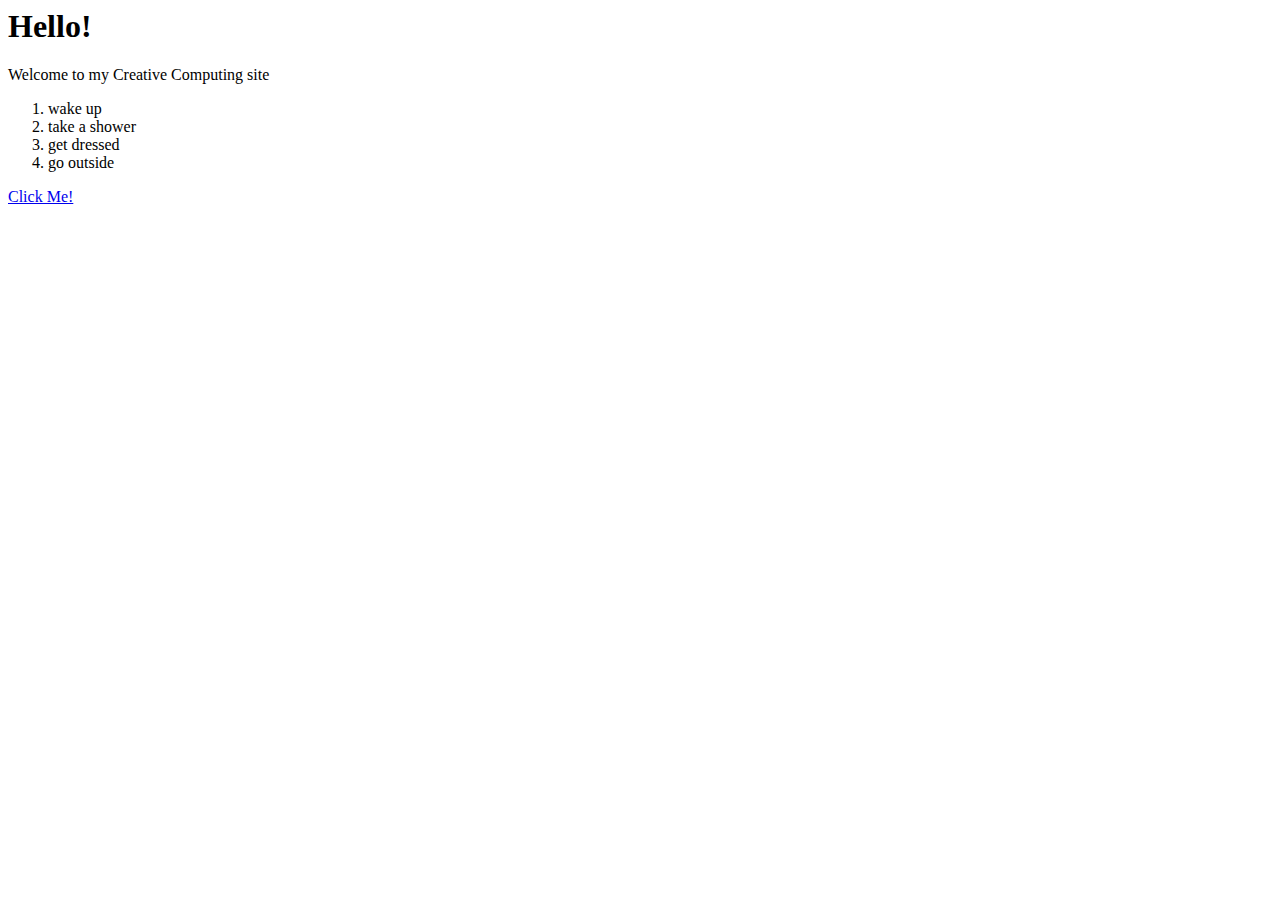
<file: creative_computing/Index.html>
<html>
	<head>
	<title>My Cool Site</title>
	</head>

	<body>
		<h1>Hello!</h1>
		<p>Welcome to my Creative Computing site</p>

		<ol>
			<li>wake up</li>
			<li>take a shower</li>
			<li>get dressed</li>
			<li>go outside</li>
		</ol>

		<a href="page1.html">Click Me!</a>
	</body>
</html>
</file>
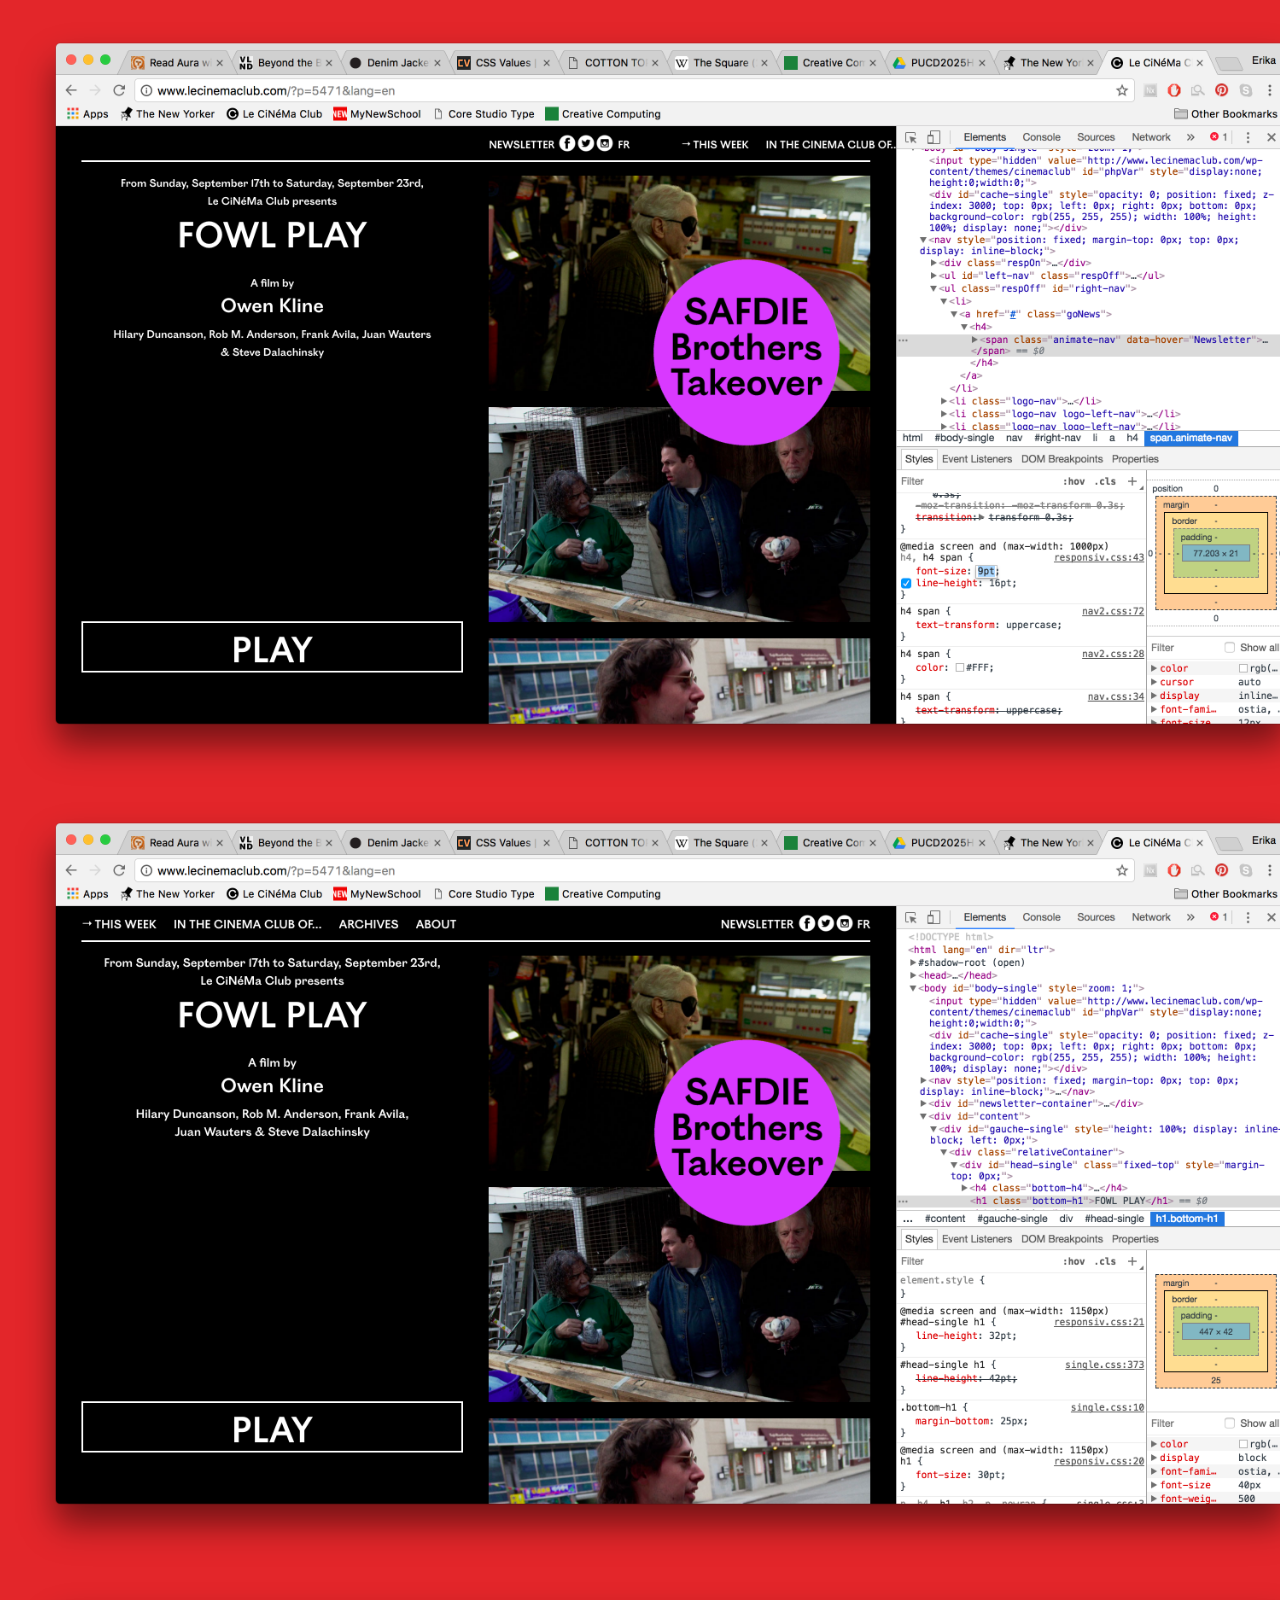
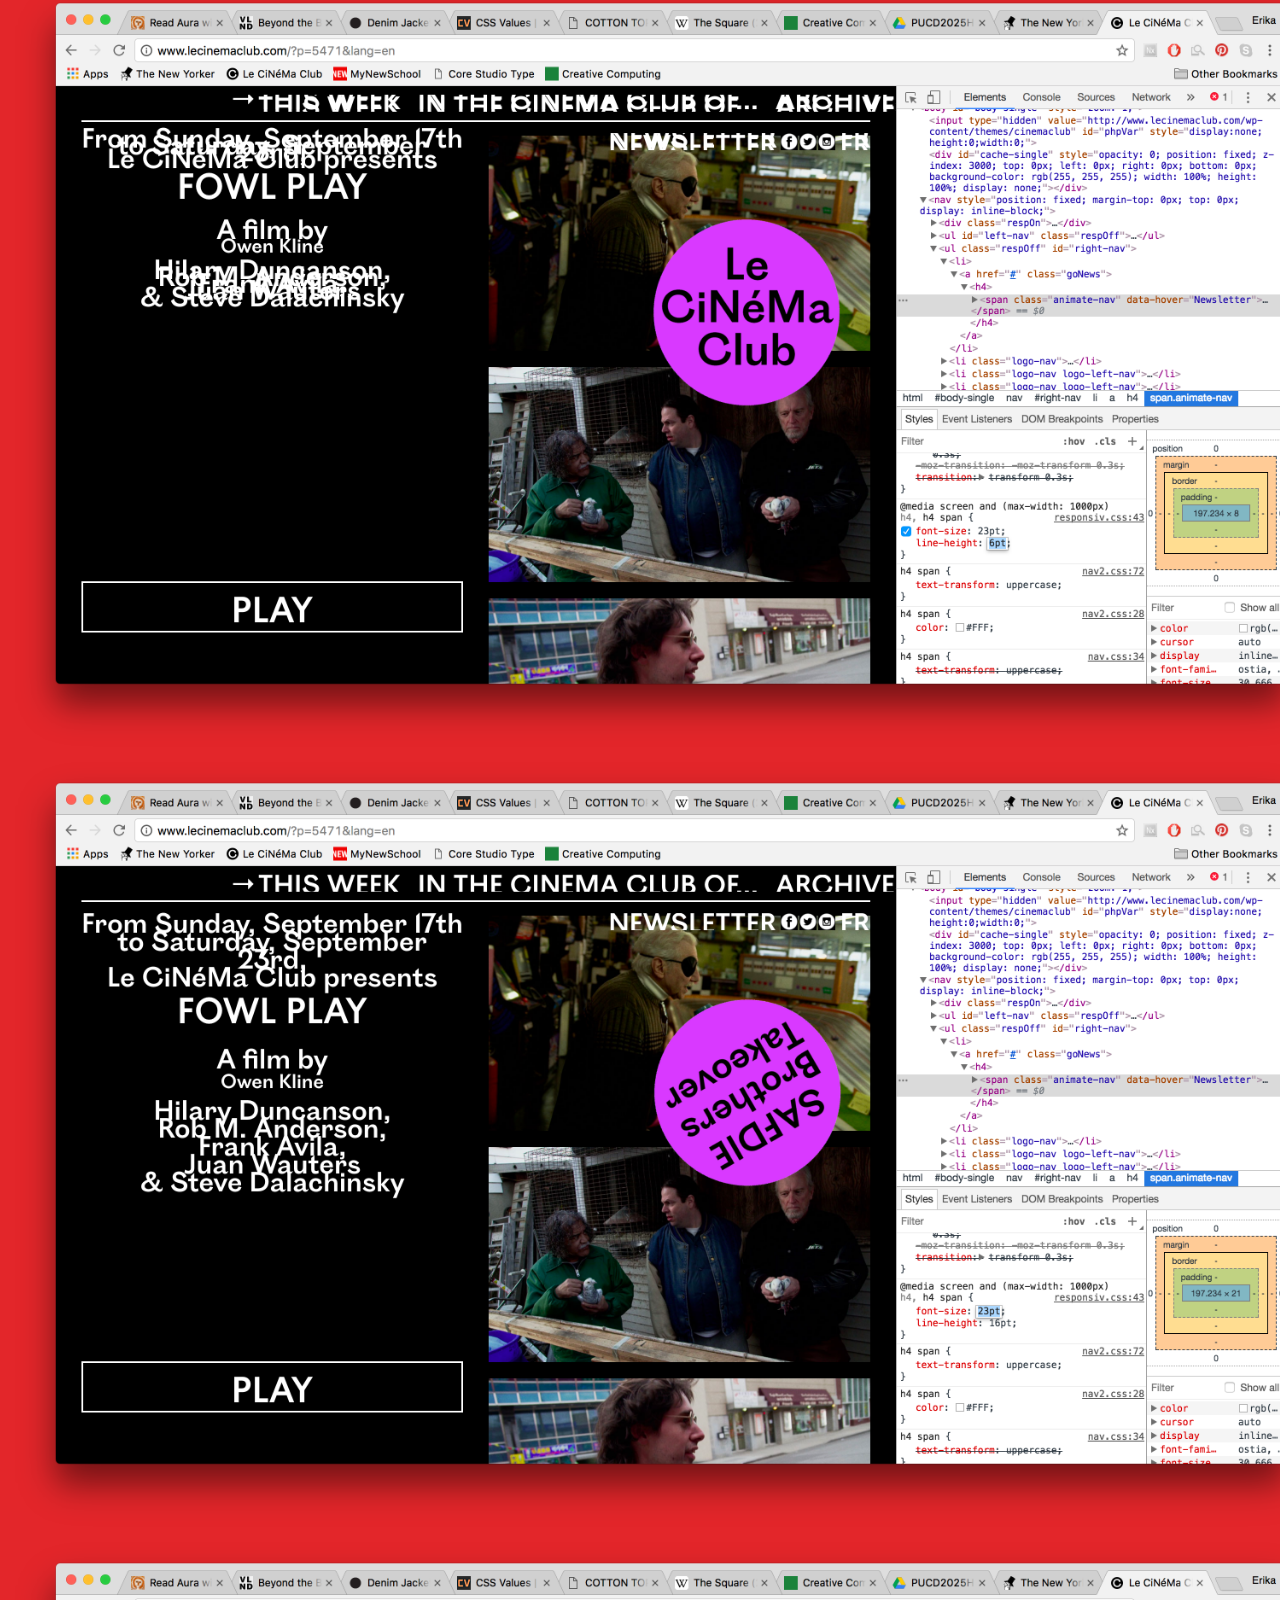
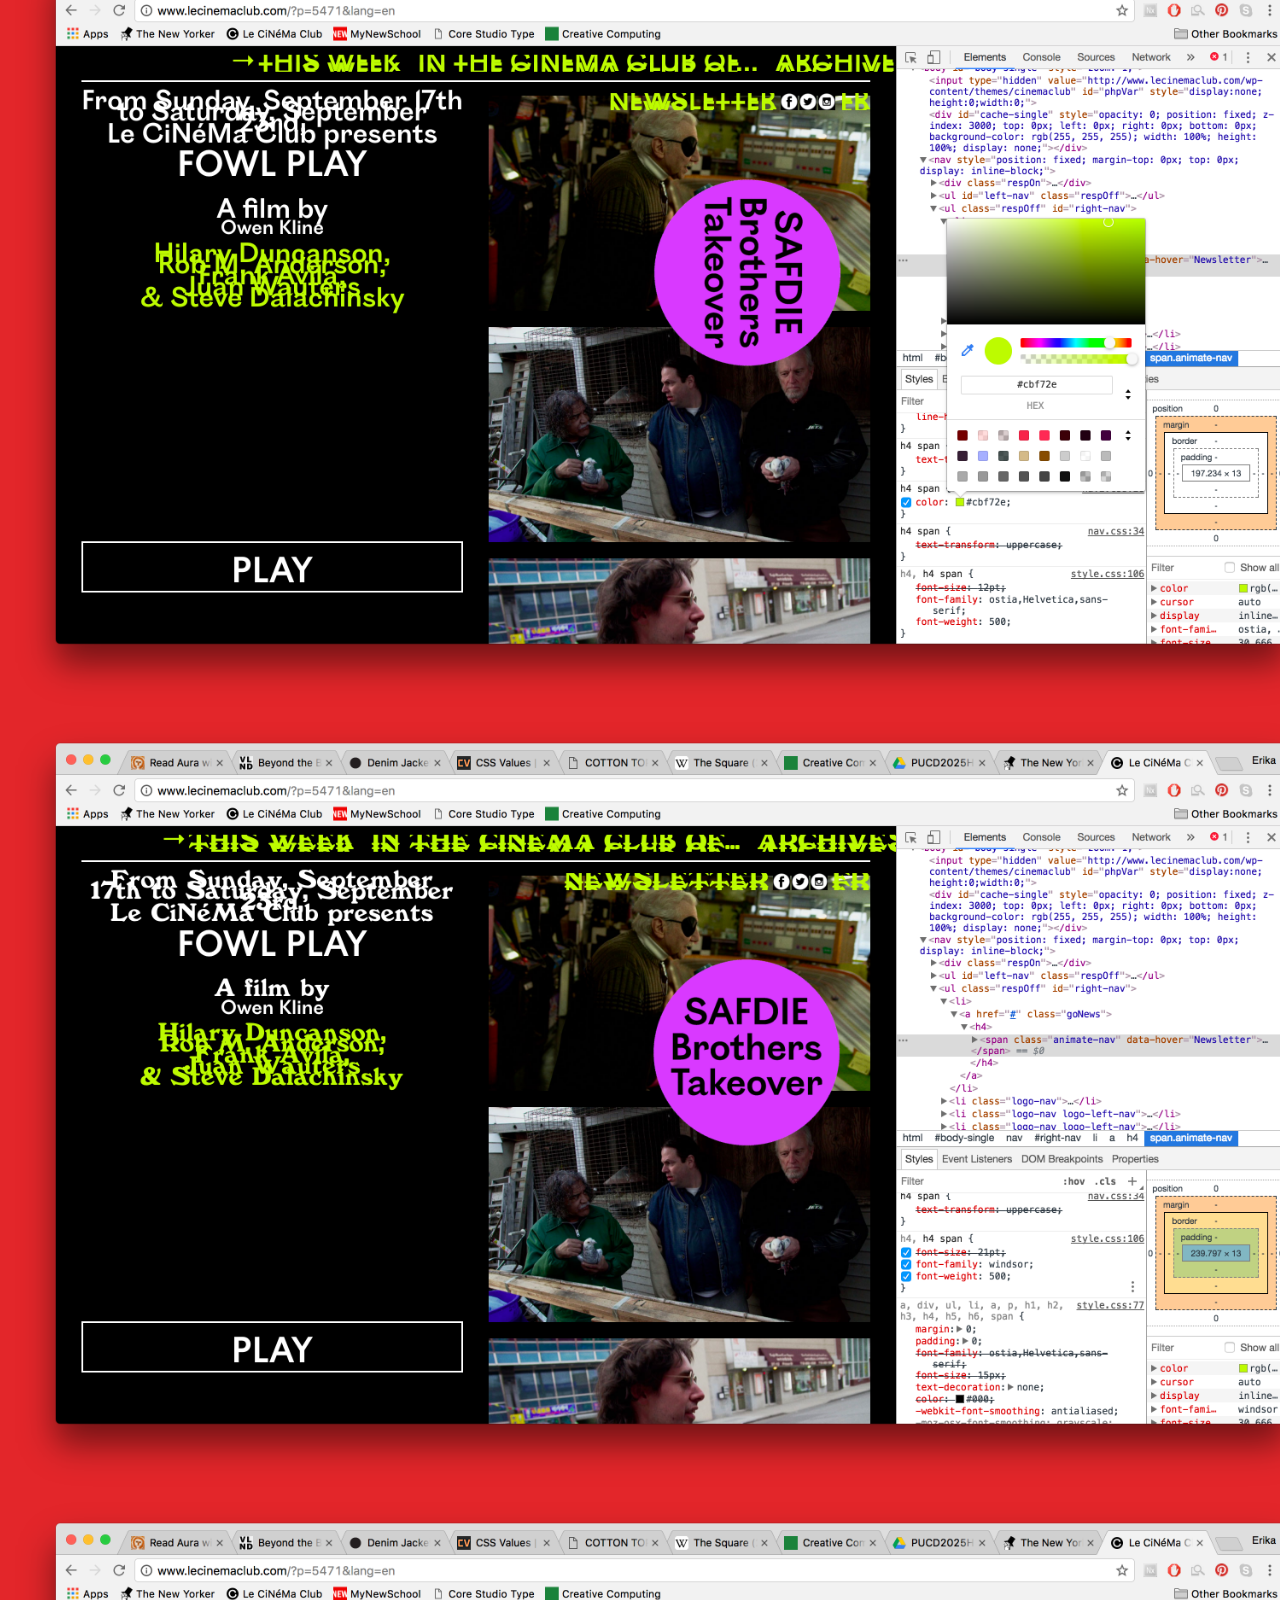
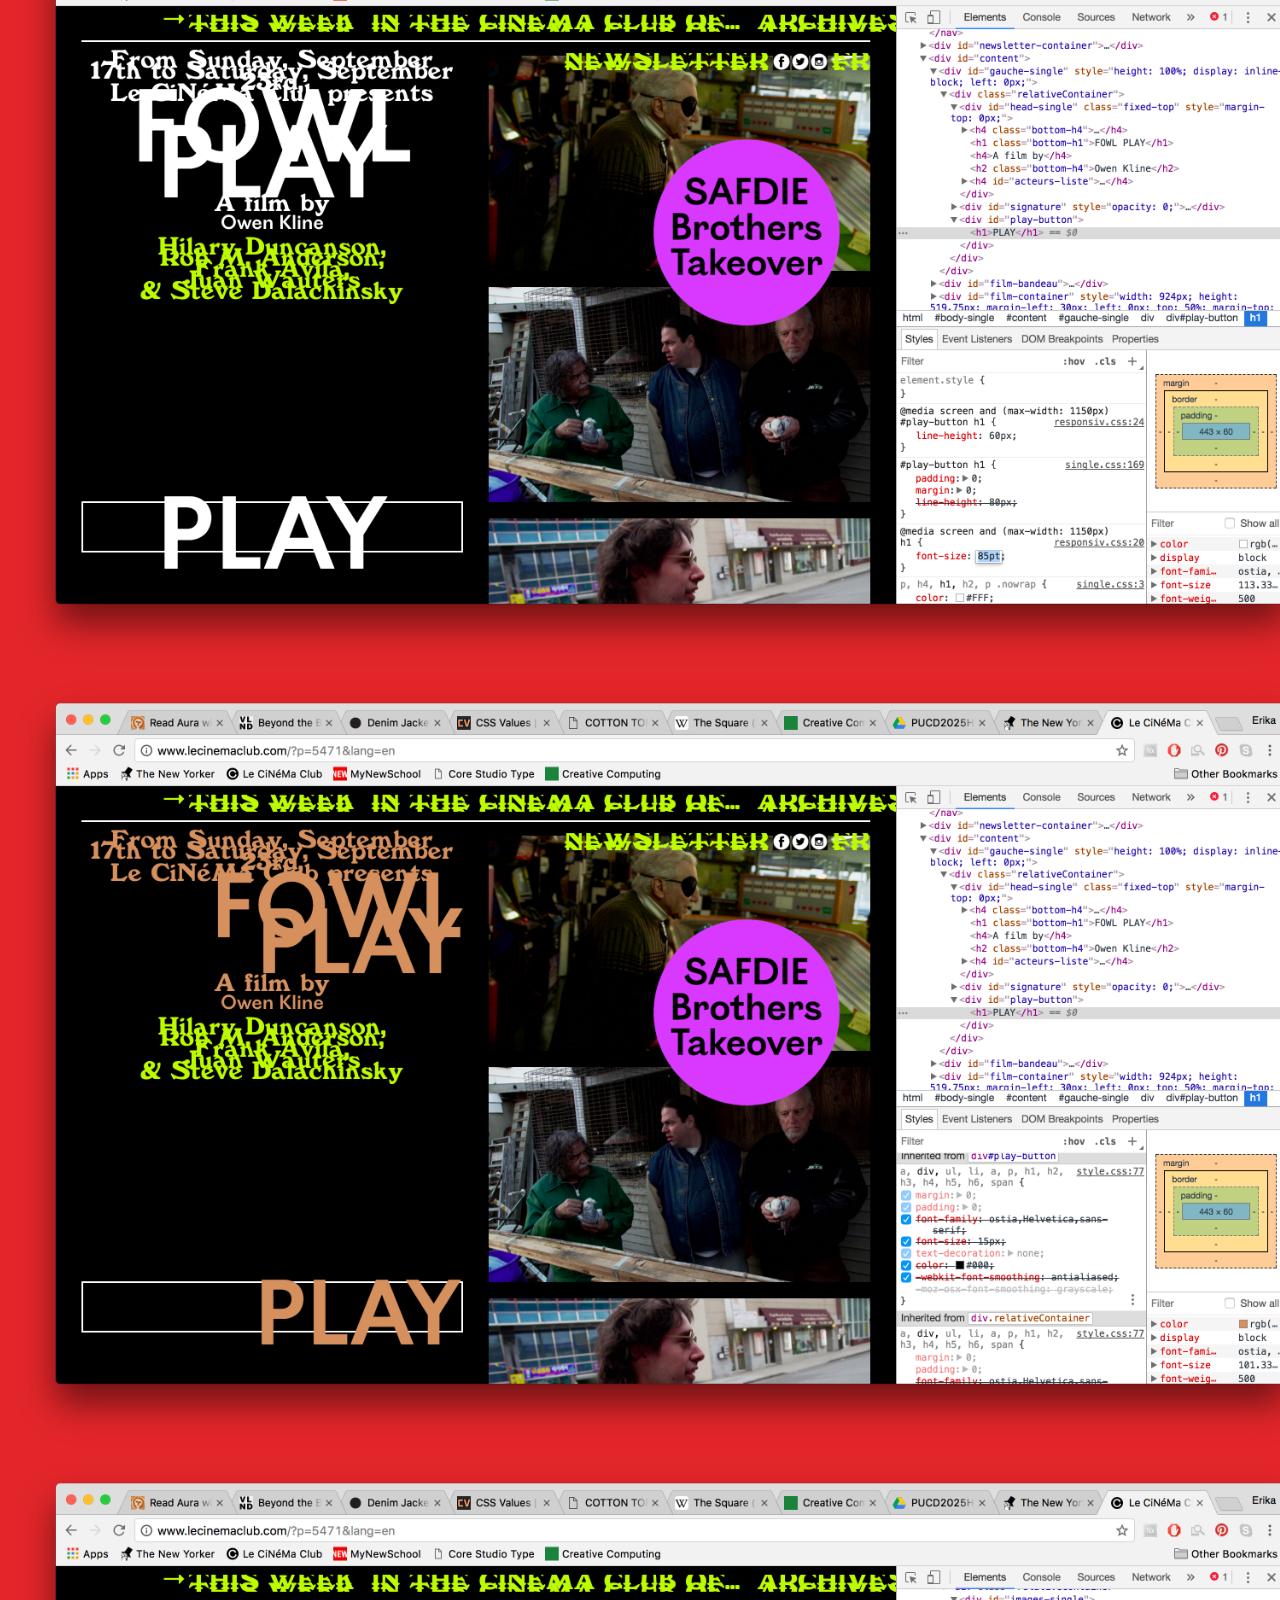
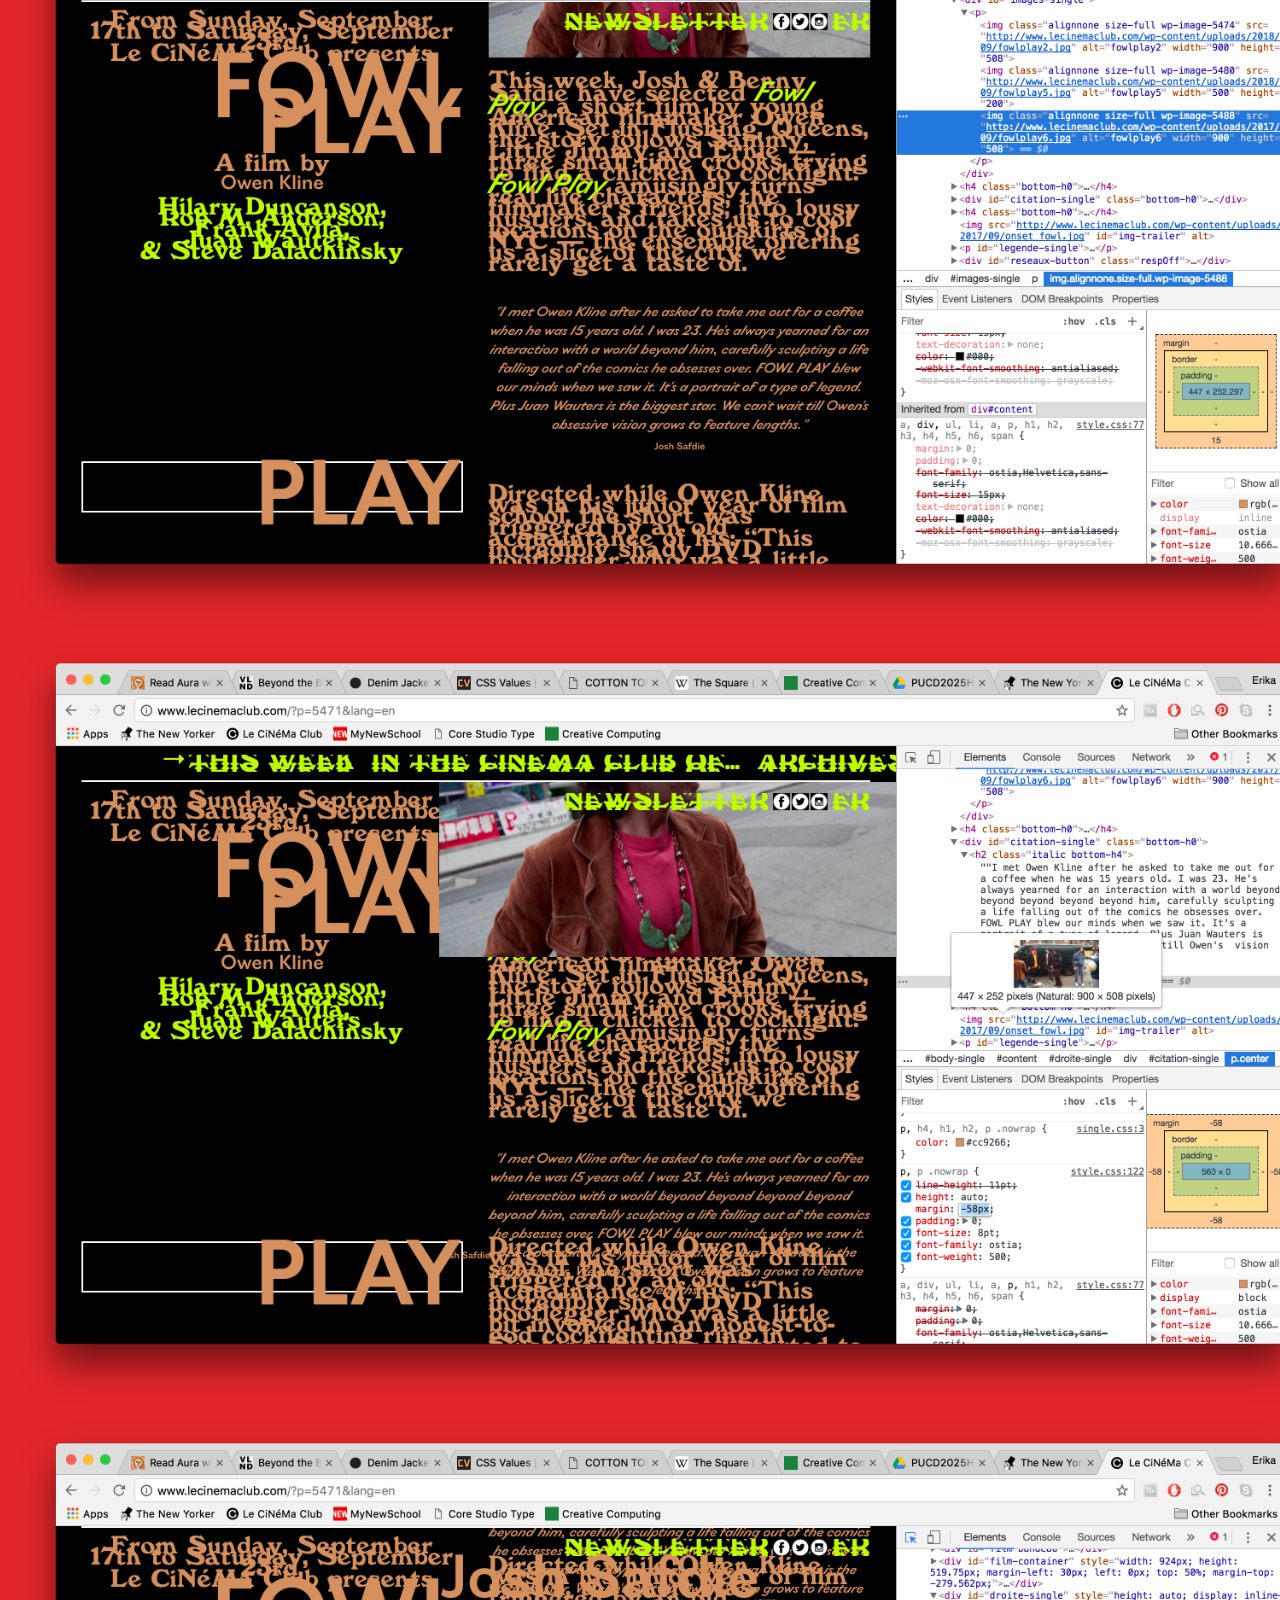
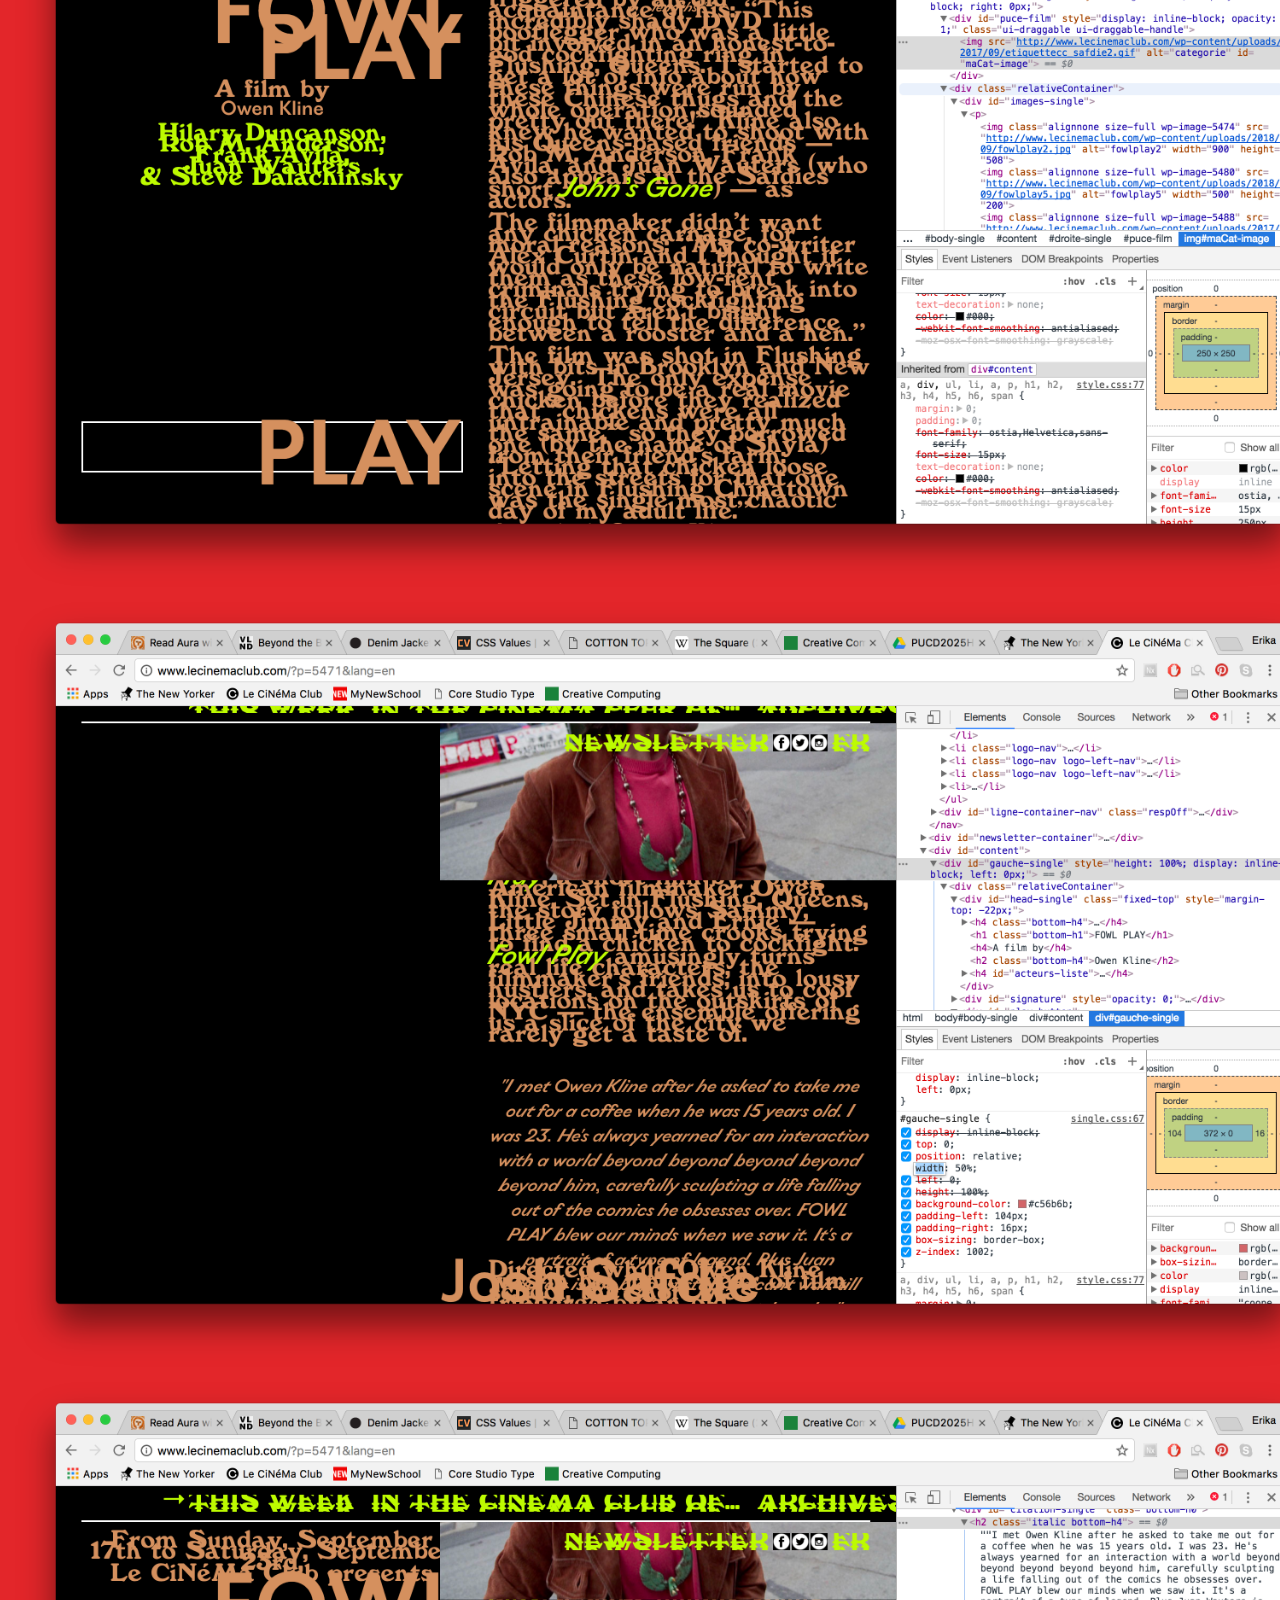
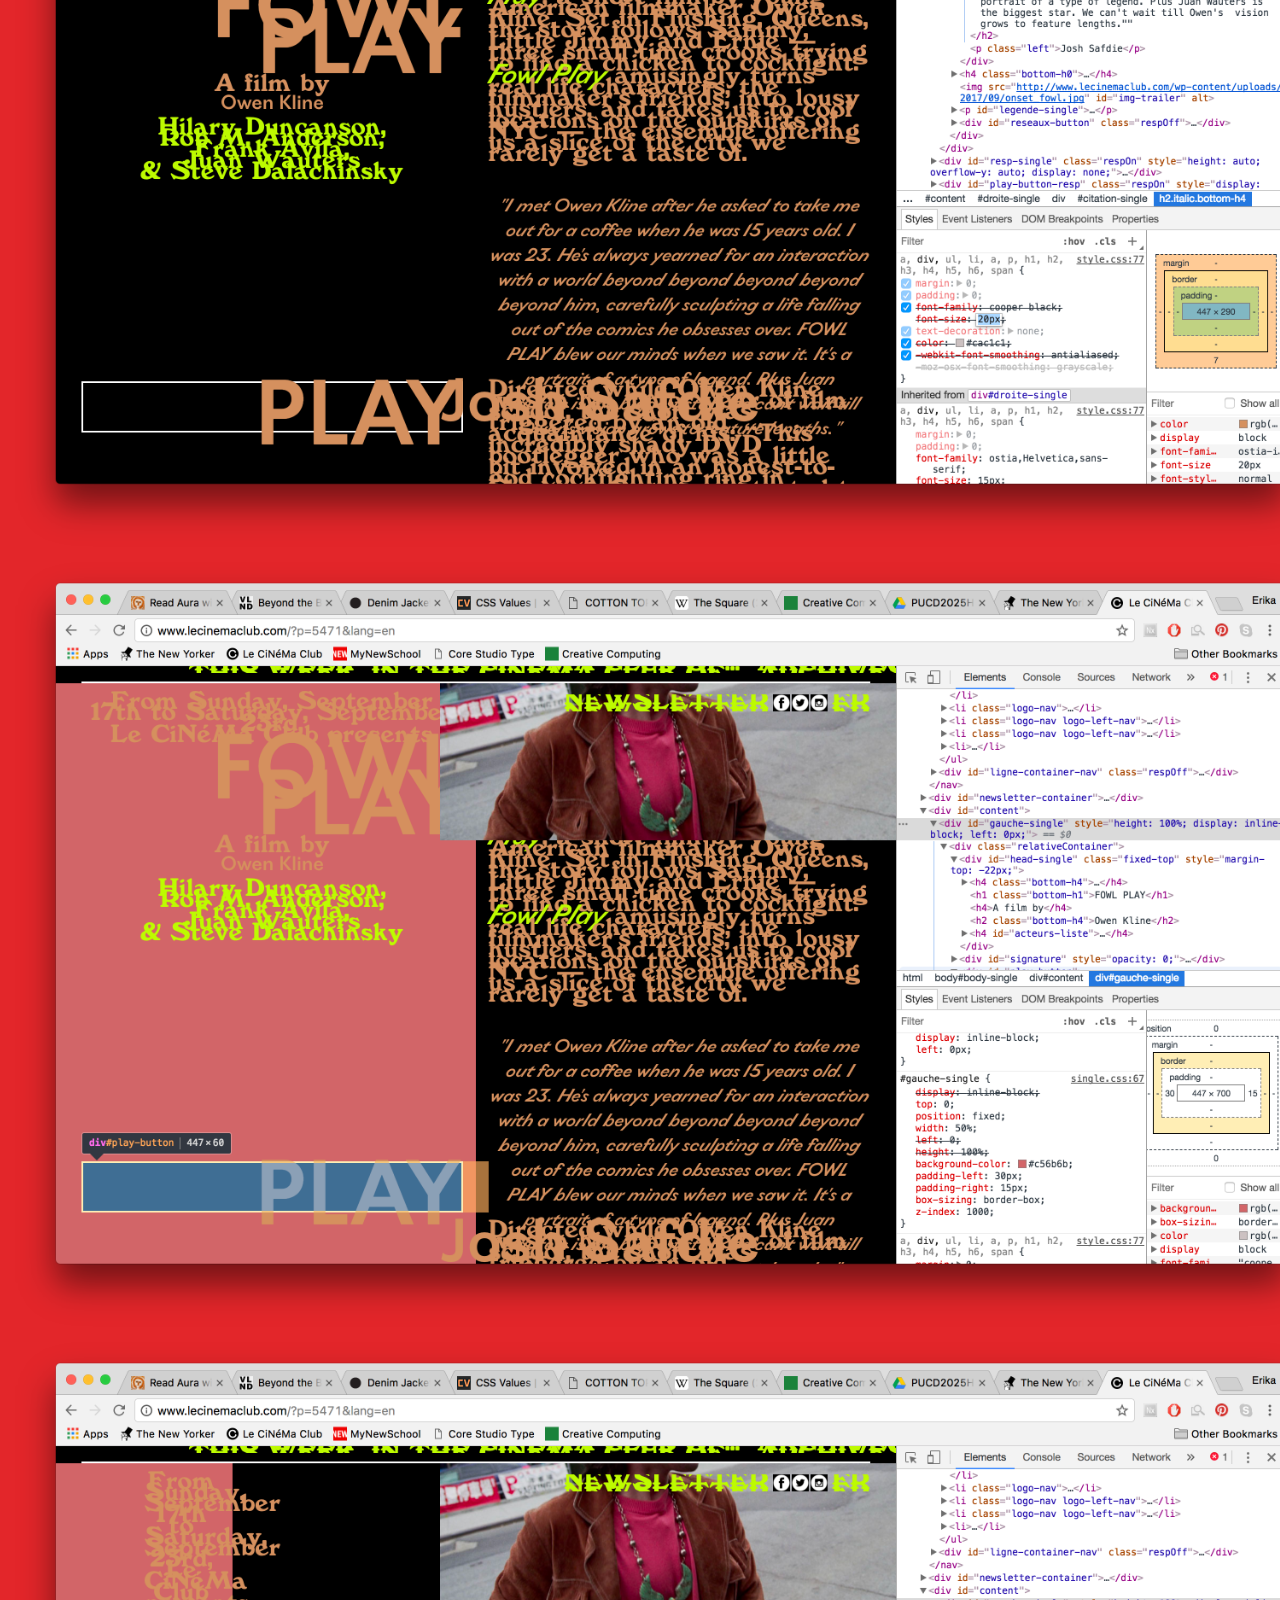
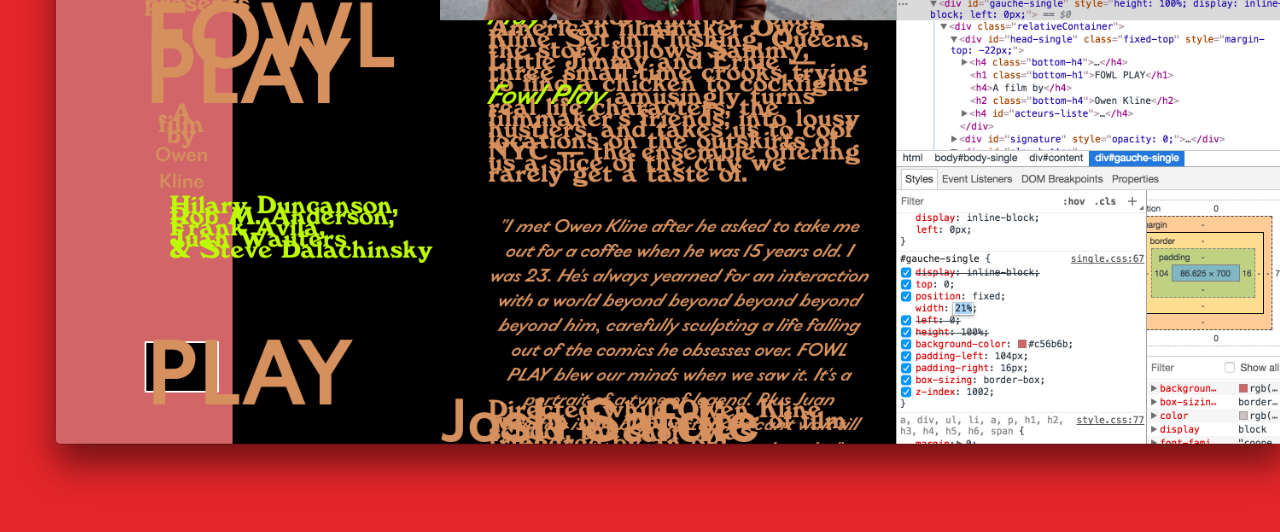
<file: creative_computing/appropriate/index.html>
<!DOCTYPE html>
<html>

	<head>
		<title> Appropriate A Webpage </title>
	</head>

	<body>

		<link rel="stylesheet" type="text/css" href="appropriate.css">

		<p>
			<div id="photos">
				<img src=1.png height="776"> 
				<img src=2.png height="776">
				<img src=3.png height="776">
				<img src=4.png height="776">
				<img src=5.png height="776">
				<img src=6.png height="776">
				<img src=7.png height="776">
				<img src=8.png height="776">
				<img src=9.png height="776">
				<img src=10.png height="776">
				<img src=11.png height="776">
				<img src=12.png height="776">
				<img src=13.png height="776">
				<img src=14.png height="776">
				<img src=15.png height="776">
			</div>

		</p>

	</body>
</html>
</file>
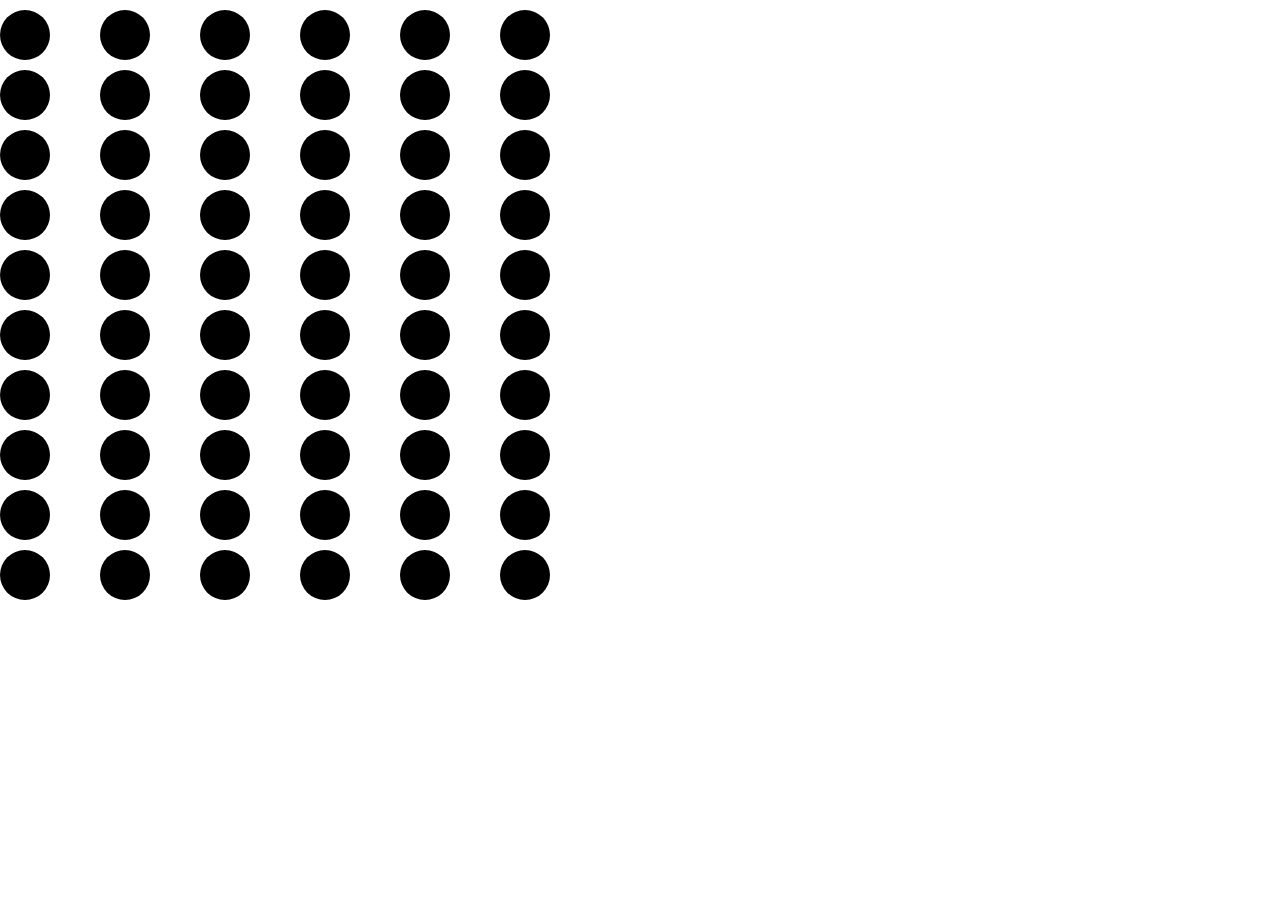
<file: creative_computing/clock/index.html>
<!DOCTYPE html>
<html>

<head>

	<title></title>

	<link rel="stylesheet" href="clock.css" />

</head>

<body>

	<div id="circles">
		<div class="circle circle1"></div>
		<div class="circle circle2"></div>
		<div class="circle circle3"></div>
		<div class="circle circle4"></div>
		<div class="circle circle5"></div>
		<div class="circle circle6"></div>
		<div class="circle circle7"></div>
		<div class="circle circle8"></div>
		<div class="circle circle9"></div>
		<div class="circle circle10"></div>
		<div class="circle circle11"></div>
		<div class="circle circle12"></div>
		<div class="circle circle13"></div>
		<div class="circle circle14"></div>
		<div class="circle circle15"></div>
		<div class="circle circle16"></div>
		<div class="circle circle17"></div>
		<div class="circle circle18"></div>
		<div class="circle circle19"></div>
		<div class="circle circle20"></div>
		<div class="circle circle21"></div>
		<div class="circle circle22"></div>
		<div class="circle circle23"></div>
		<div class="circle circle24"></div>
		<div class="circle circle25"></div>
		<div class="circle circle26"></div>
		<div class="circle circle27"></div>
		<div class="circle circle28"></div>
		<div class="circle circle29"></div>
		<div class="circle circle30"></div>
		<div class="circle circle31"></div>
		<div class="circle circle32"></div>
		<div class="circle circle33"></div>
		<div class="circle circle34"></div>
		<div class="circle circle35"></div>
		<div class="circle circle36"></div>
		<div class="circle circle37"></div>
		<div class="circle circle38"></div>
		<div class="circle circle39"></div>
		<div class="circle circle40"></div>
		<div class="circle circle41"></div>
		<div class="circle circle42"></div>
		<div class="circle circle43"></div>
		<div class="circle circle44"></div>
		<div class="circle circle45"></div>
		<div class="circle circle46"></div>
		<div class="circle circle47"></div>
		<div class="circle circle48"></div>
		<div class="circle circle49"></div>
		<div class="circle circle50"></div>
		<div class="circle circle51"></div>
		<div class="circle circle52"></div>
		<div class="circle circle53"></div>
		<div class="circle circle54"></div>
		<div class="circle circle55"></div>
		<div class="circle circle56"></div>
		<div class="circle circle57"></div>
		<div class="circle circle58"></div>
		<div class="circle circle59"></div>
		<div class="circle circle60"></div>

<h1 id="clock"></h1>

<script src="clock.js"></script>
</body>

</html>
</file>
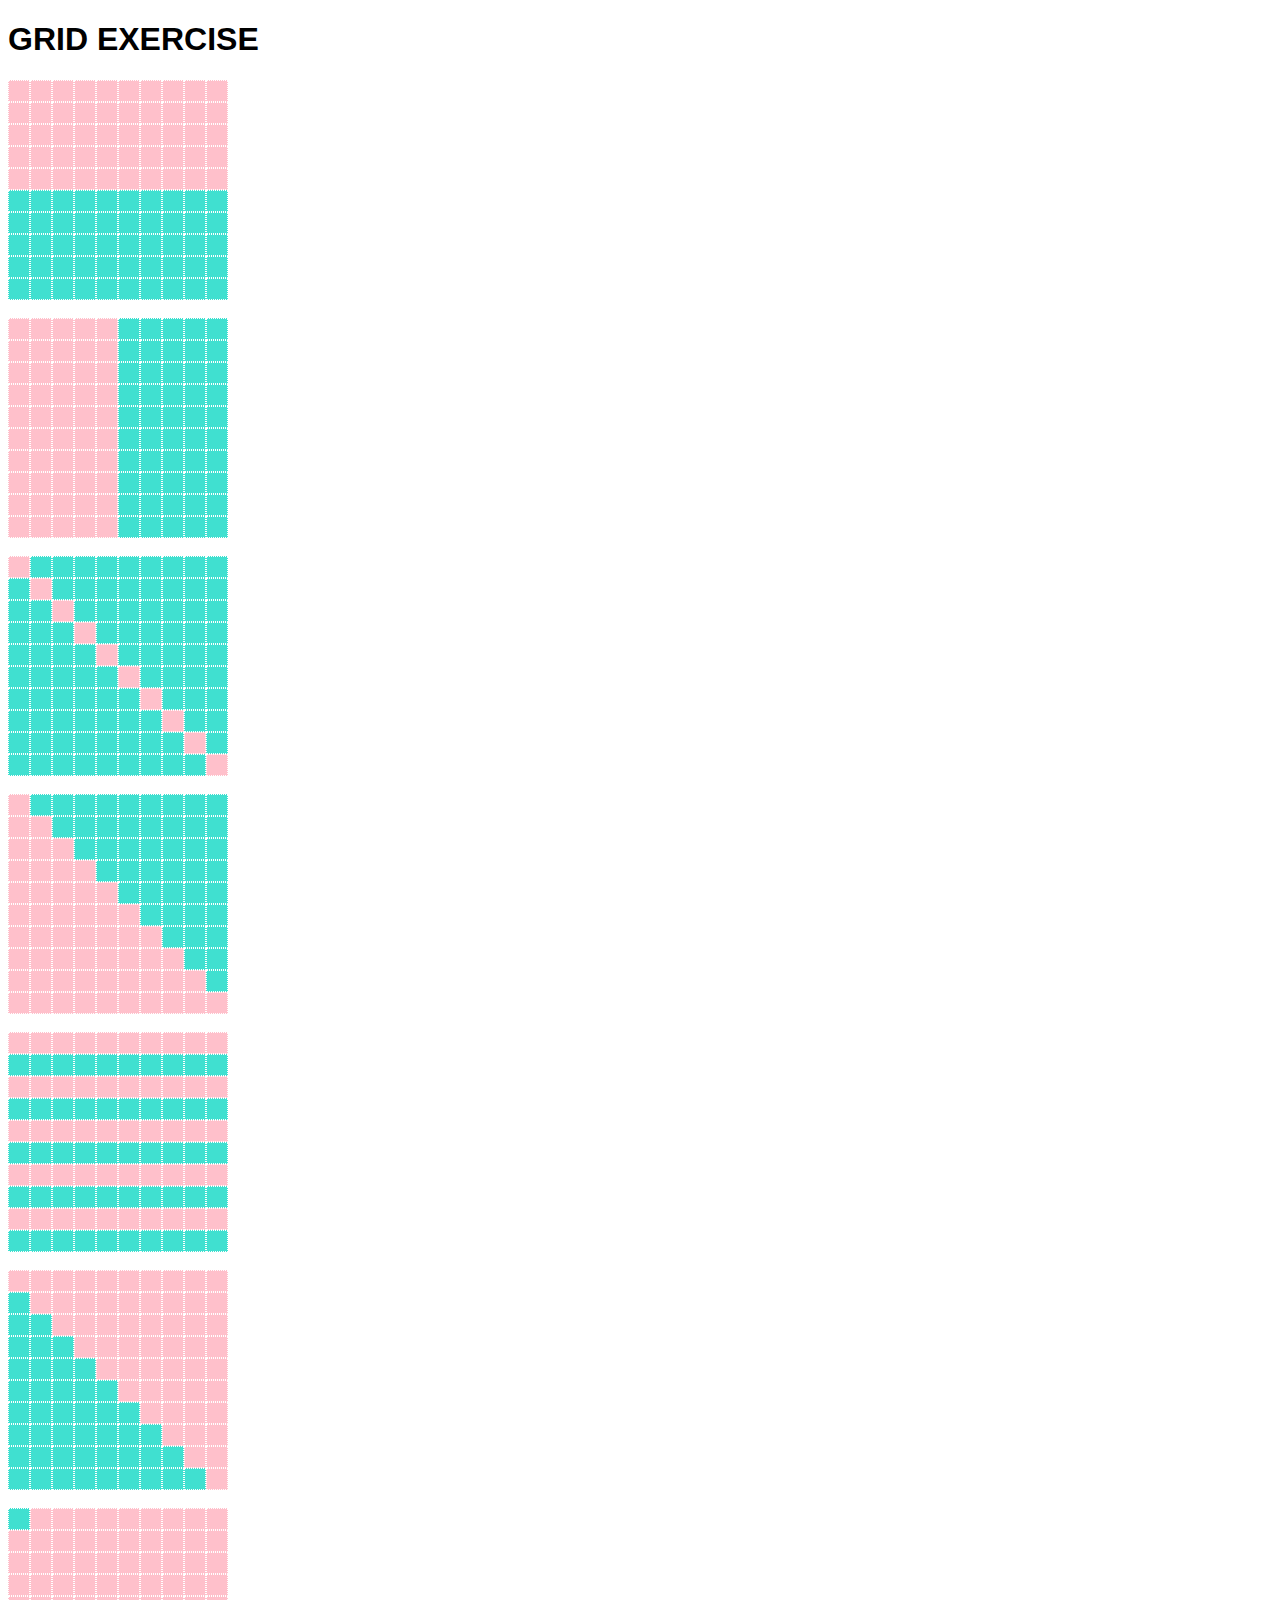
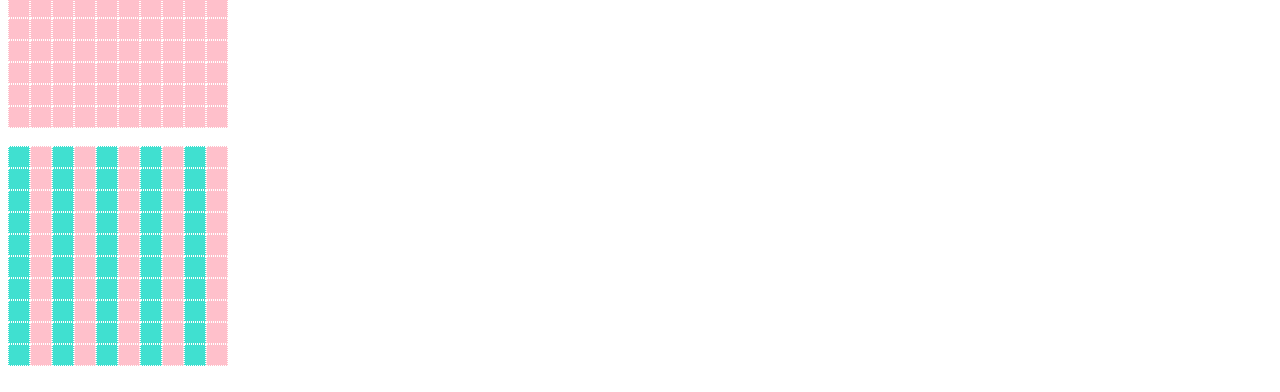
<file: creative_computing/grid/index.html>
<!DOCTYPE html>

<html>

	<head>

		<title>grid exercise</title>

		<h1> GRID EXERCISE </h1>

	</head>

	<body>
		<link rel="stylesheet" type="text/css" href="grid.css">



		<script src="grid.js"></script>
	</body>
</html>
</file>
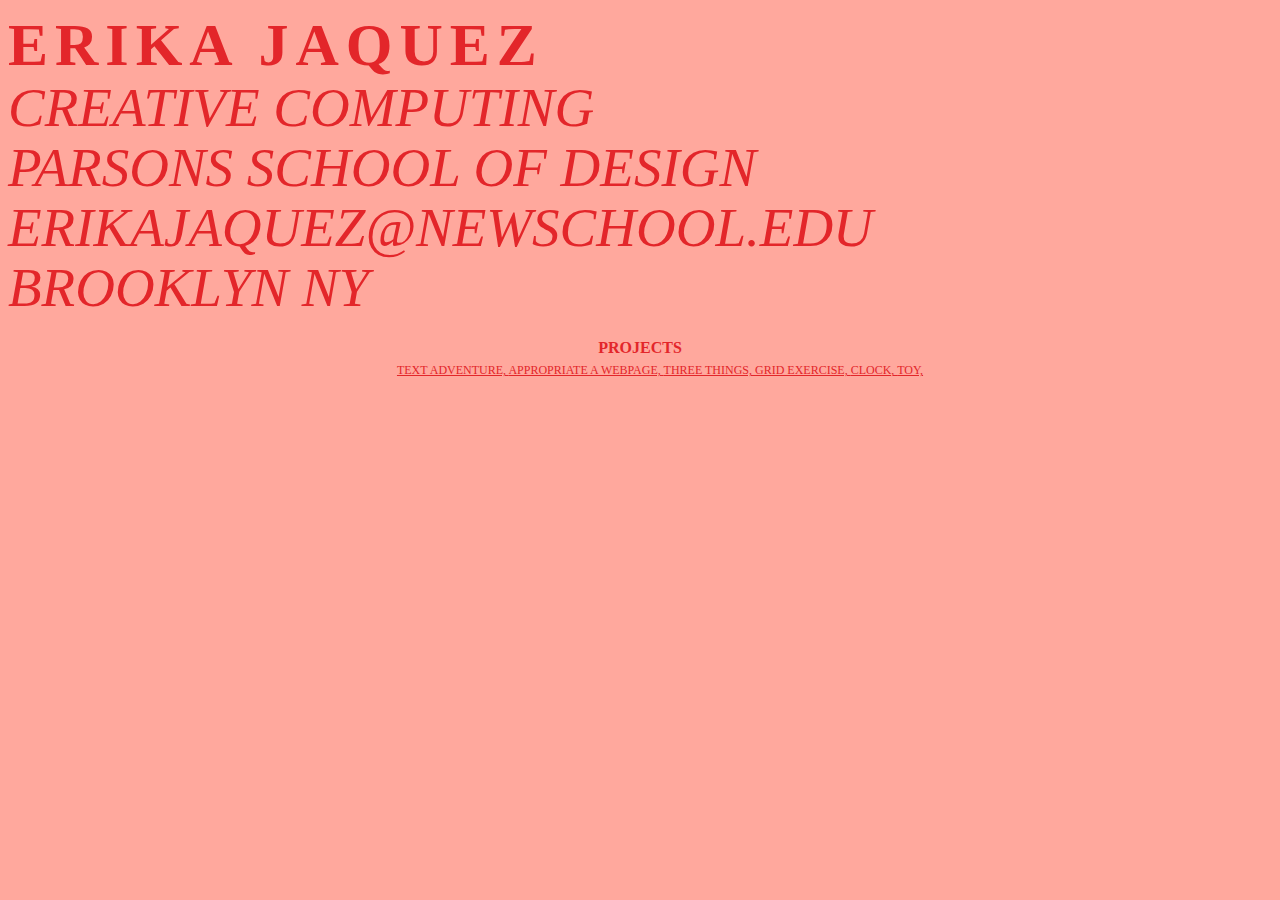
<file: creative_computing/homepage/index.html>
<!DOCTYPE html>

<html>
	
	<head> 
		<title> ERIKA JAQUEZ </title>
	</head>

	<body>

		<link rel="stylesheet" type="text/css" href="homepage.css">

				<H1> ERIKA JAQUEZ </H1>

				<p class="subtitle"> CREATIVE COMPUTING </p>
				<p class="subtitle"> PARSONS SCHOOL OF DESIGN </p>
				<p class="subtitle"> ERIKAJAQUEZ@NEWSCHOOL.EDU </p>
				<p class="subtitle"> BROOKLYN NY </p>


				<center>
					<p id="projects"> PROJECTS </p>

						<ul>

							<a href="https://erikajaq.github.io/creative_computing/text-adventure/"> TEXT ADVENTURE, </a>

							<a href="https://erikajaq.github.io/creative_computing/appropriate/"> APPROPRIATE A WEBPAGE, </a>

							<a href="https://erikajaq.github.io/creative_computing/threethings/"> THREE THINGS, </a>

							<a href="https://erikajaq.github.io/creative_computing/grid/"> GRID EXERCISE, </a>

							<a href="https://erikajaq.github.io/creative_computing/clock/"> CLOCK, </a>

							<a href="https://erikajaq.github.io/creative_computing/toy/toy.html"> TOY, 
							</a>




						</ul>
						
				</center>

	</body>


</html>
</file>
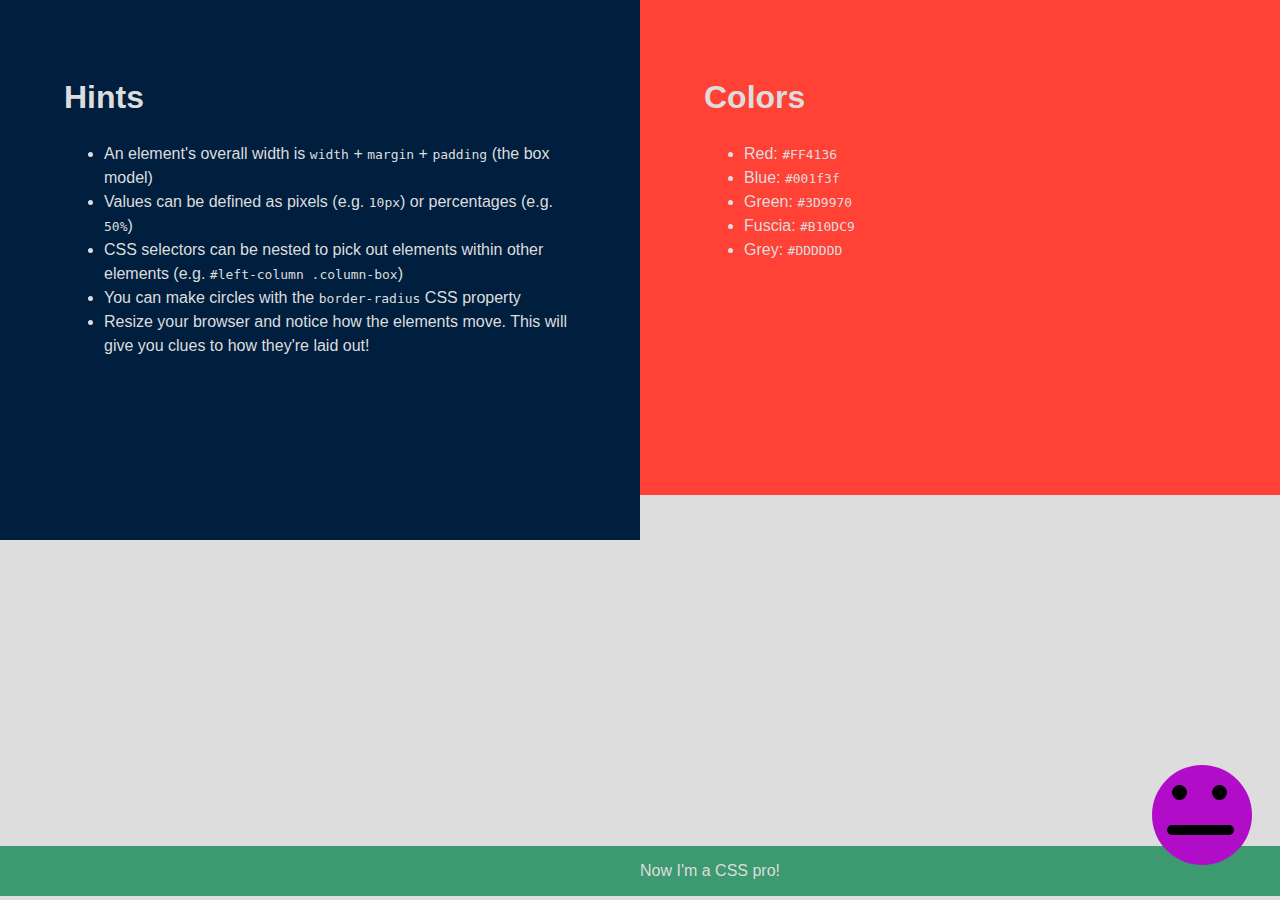
<file: creative_computing/layoutexercise/index.html>
<!doctype html>
<html>
    <head>
        <!--
             The CSS below will "reset" the browser's
             styles. You should make a new CSS file
             to put your own styles in and link
             it underneath.
        -->

        <style>
            html, body {
                margin: 0;
                padding: 0;
            }
        </style>

        <link rel="stylesheet" href="layoutexercise.css" />
        <title>Layout Exercise</title>
    </head>

    <body>
        <div id="left-column" class="column">
            <h1>Hints</h1>

            <ul>
                <li>An element's overall width is <code>width</code> + <code>margin</code> + <code>padding</code> (the box model)</li>
                <li>Values can be defined as pixels (e.g. <code>10px</code>) or percentages (e.g. <code>50%</code>)</li>
                <li>CSS selectors can be nested to pick out elements within other elements (e.g. <code>#left-column .column-box</code>)</li>

                <li>You can make circles with the <code>border-radius</code> CSS property</li>

                <li>Resize your browser and notice how the elements move. This will give you clues to how they're laid out!</li>
            </ul>
        </div>

        <div id="right-column" class="column">
            <h1>Colors</h1>

            <ul>
                <li>Red: <code>#FF4136</code></li>
                <li>Blue: <code>#001f3f</code></li>
                <li>Green: <code>#3D9970</code></li>
                <li>Fuscia: <code>#B10DC9</code></li>
                <li>Grey: <code>#DDDDDD</code></li>
            </ul>
        </div>

        <div id="footer">
            <p>Now I'm a CSS pro!</p>
        </div>

        <div class="face">
            <div class="eye eye-left"></div>
            <div class="eye eye-right"></div>
            <div class="mouth"></div>
        </div>
    </body>
</html>
</file>
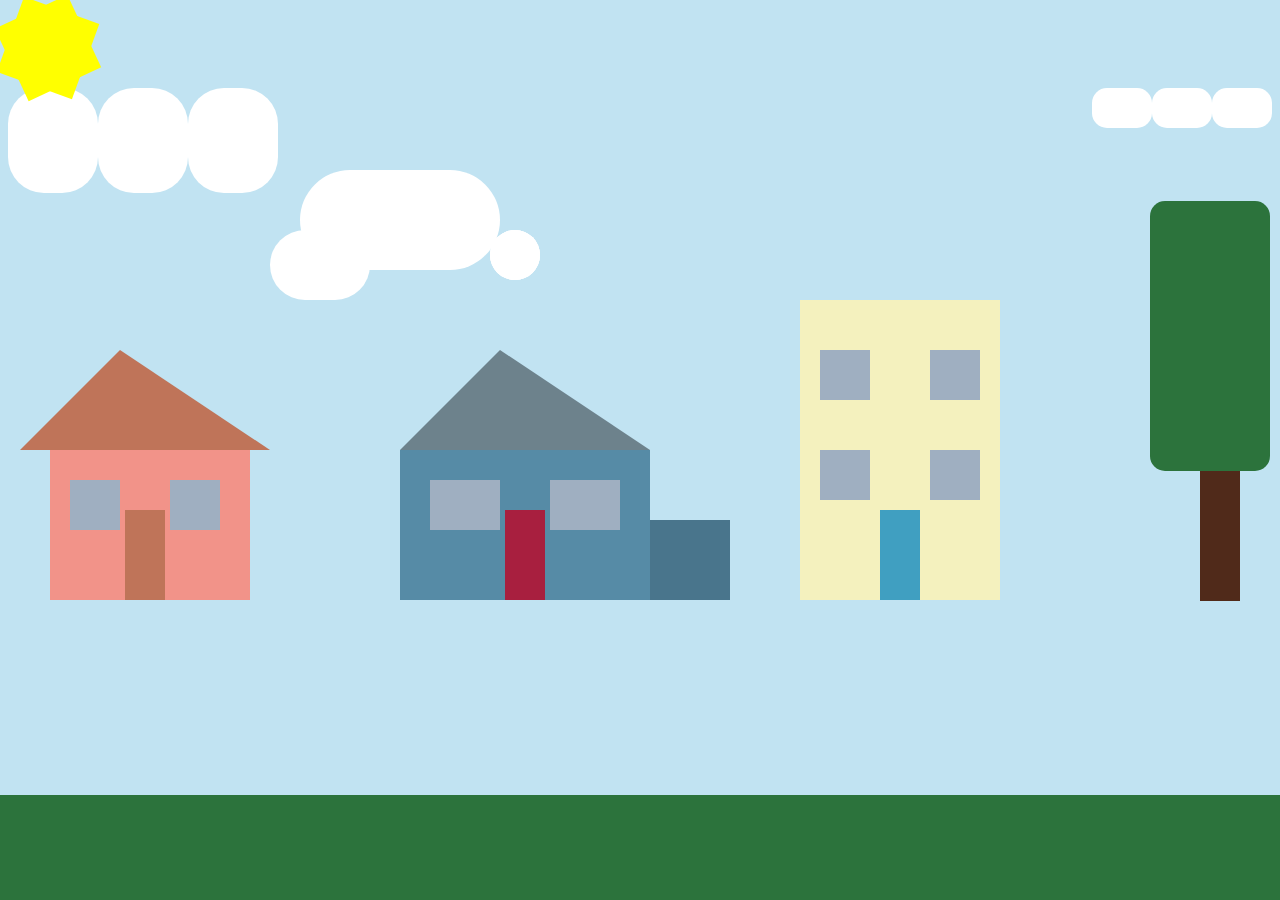
<file: creative_computing/threethings/index.html>
<!DOCTYPE html>

<html>

<head>

	<title>THREE THINGS EXERCISE</title>

	 </style>

        <link rel="stylesheet" href="drawings.css" />

</head>

<body>

	<div id="firsthouse">
		<div class="base1"></div>
		<div class="roof1"></div>
		<div class="window1"></div>
		<div class="window2"></div>
		<div class="door1"></div>
	</div>

	<div id="secondhouse">
		<div class="base2"></div>
		<div class="roof2"></div>
		<div class="garage"></div>
		<div class="window3"></div>
		<div class="window4"></div>
		<div class="door2"></div>
	</div>

	<div id="thirdhouse">
		<div class="base3"></div>
		<div class="window5"></div>
		<div class="window6"></div>
		<div class="window7"></div>
		<div class="window8"></div>
		<div class="door3"></div>
	</div>

	<div id="grass">
	</div>


<div id="sun"></div>


<div id="clouds">

	<div class="cloud1">
		<div class="blob1"></div>
		<div class="blob2"></div>
		<div class="blob3"></div>
	</div>

	<div class="cloud2">
		<div class="blob1"></div>
		<div class="blob2"></div>
		<div class="blob3"></div>
		<div class="blob4"></div>
		<div class="blob5"></div>
	</div>

	<div class="cloud3">
		<div class="blob1"></div>
		<div class="blob2"></div>
		<div class="blob3"></div>
	</div>

</div>

<div id="tree">
	<div class="trunk"></div>
	<div class="foliage"></div>
</div>





<script src="threethings.js"></script>
</body>

</html>
</file>
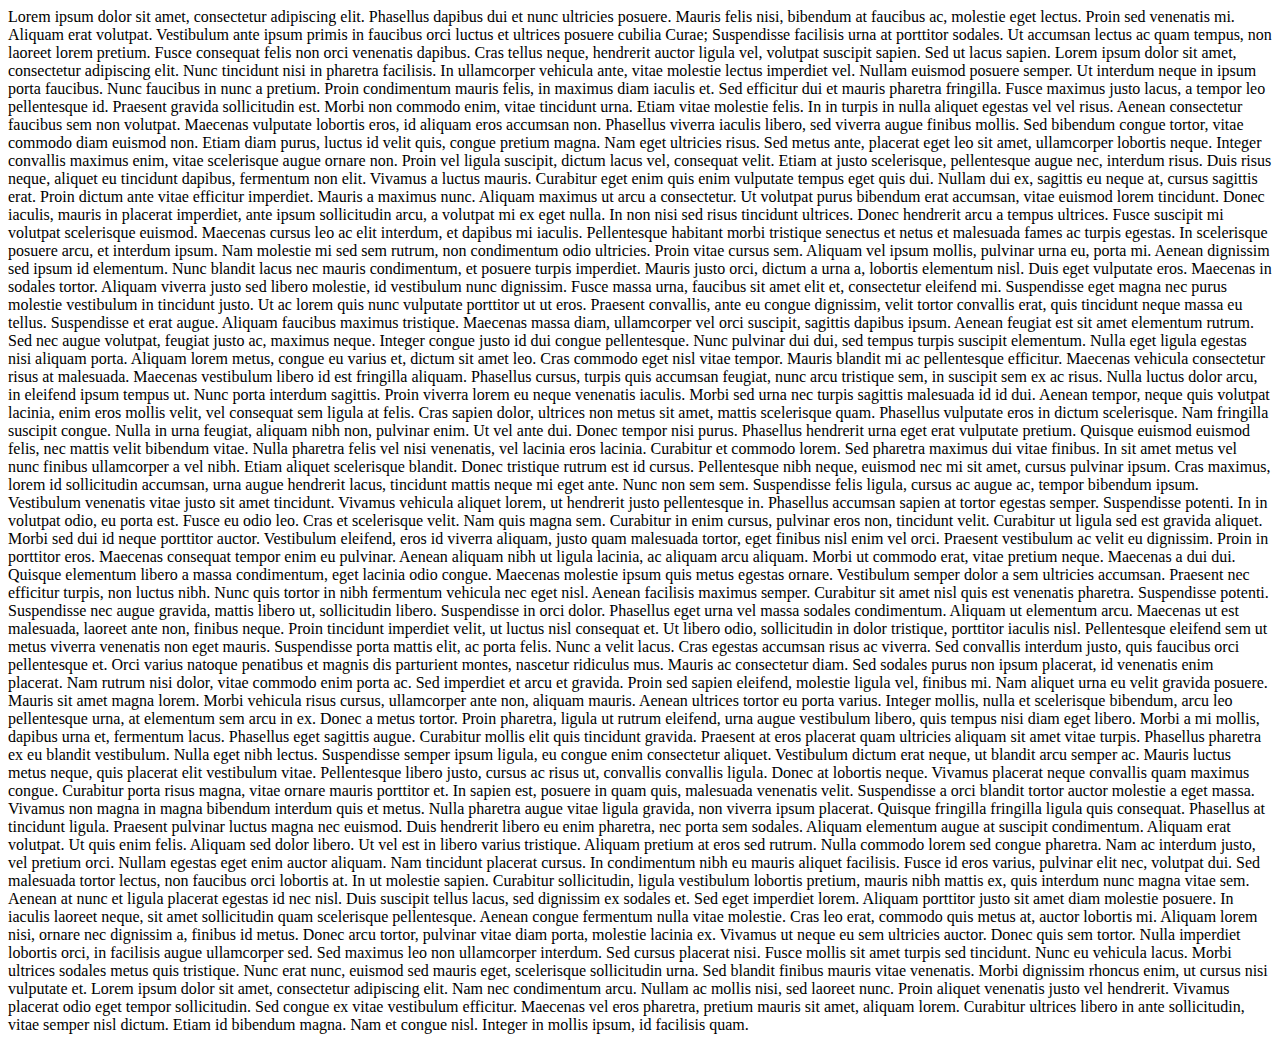
<file: creative_computing/events.html>
<!DOCTYPE html>


<html>



<head>
	<title></title>

</head>

<body>

	

		Lorem ipsum dolor sit amet, consectetur adipiscing elit. Phasellus dapibus dui et nunc ultricies posuere. Mauris felis nisi, bibendum at faucibus ac, molestie eget lectus. Proin sed venenatis mi. Aliquam erat volutpat. Vestibulum ante ipsum primis in faucibus orci luctus et ultrices posuere cubilia Curae; Suspendisse facilisis urna at porttitor sodales. Ut accumsan lectus ac quam tempus, non laoreet lorem pretium. Fusce consequat felis non orci venenatis dapibus. Cras tellus neque, hendrerit auctor ligula vel, volutpat suscipit sapien. Sed ut lacus sapien. Lorem ipsum dolor sit amet, consectetur adipiscing elit. Nunc tincidunt nisi in pharetra facilisis. In ullamcorper vehicula ante, vitae molestie lectus imperdiet vel. Nullam euismod posuere semper. Ut interdum neque in ipsum porta faucibus.

		Nunc faucibus in nunc a pretium. Proin condimentum mauris felis, in maximus diam iaculis et. Sed efficitur dui et mauris pharetra fringilla. Fusce maximus justo lacus, a tempor leo pellentesque id. Praesent gravida sollicitudin est. Morbi non commodo enim, vitae tincidunt urna. Etiam vitae molestie felis. In in turpis in nulla aliquet egestas vel vel risus. Aenean consectetur faucibus sem non volutpat. Maecenas vulputate lobortis eros, id aliquam eros accumsan non. Phasellus viverra iaculis libero, sed viverra augue finibus mollis. Sed bibendum congue tortor, vitae commodo diam euismod non. Etiam diam purus, luctus id velit quis, congue pretium magna. Nam eget ultricies risus. Sed metus ante, placerat eget leo sit amet, ullamcorper lobortis neque. Integer convallis maximus enim, vitae scelerisque augue ornare non.

		Proin vel ligula suscipit, dictum lacus vel, consequat velit. Etiam at justo scelerisque, pellentesque augue nec, interdum risus. Duis risus neque, aliquet eu tincidunt dapibus, fermentum non elit. Vivamus a luctus mauris. Curabitur eget enim quis enim vulputate tempus eget quis dui. Nullam dui ex, sagittis eu neque at, cursus sagittis erat. Proin dictum ante vitae efficitur imperdiet. Mauris a maximus nunc.

		Aliquam maximus ut arcu a consectetur. Ut volutpat purus bibendum erat accumsan, vitae euismod lorem tincidunt. Donec iaculis, mauris in placerat imperdiet, ante ipsum sollicitudin arcu, a volutpat mi ex eget nulla. In non nisi sed risus tincidunt ultrices. Donec hendrerit arcu a tempus ultrices. Fusce suscipit mi volutpat scelerisque euismod. Maecenas cursus leo ac elit interdum, et dapibus mi iaculis.

		Pellentesque habitant morbi tristique senectus et netus et malesuada fames ac turpis egestas. In scelerisque posuere arcu, et interdum ipsum. Nam molestie mi sed sem rutrum, non condimentum odio ultricies. Proin vitae cursus sem. Aliquam vel ipsum mollis, pulvinar urna eu, porta mi. Aenean dignissim sed ipsum id elementum. Nunc blandit lacus nec mauris condimentum, et posuere turpis imperdiet.

		Mauris justo orci, dictum a urna a, lobortis elementum nisl. Duis eget vulputate eros. Maecenas in sodales tortor. Aliquam viverra justo sed libero molestie, id vestibulum nunc dignissim. Fusce massa urna, faucibus sit amet elit et, consectetur eleifend mi. Suspendisse eget magna nec purus molestie vestibulum in tincidunt justo. Ut ac lorem quis nunc vulputate porttitor ut ut eros. Praesent convallis, ante eu congue dignissim, velit tortor convallis erat, quis tincidunt neque massa eu tellus. Suspendisse et erat augue. Aliquam faucibus maximus tristique. Maecenas massa diam, ullamcorper vel orci suscipit, sagittis dapibus ipsum.

		Aenean feugiat est sit amet elementum rutrum. Sed nec augue volutpat, feugiat justo ac, maximus neque. Integer congue justo id dui congue pellentesque. Nunc pulvinar dui dui, sed tempus turpis suscipit elementum. Nulla eget ligula egestas nisi aliquam porta. Aliquam lorem metus, congue eu varius et, dictum sit amet leo. Cras commodo eget nisl vitae tempor.

		Mauris blandit mi ac pellentesque efficitur. Maecenas vehicula consectetur risus at malesuada. Maecenas vestibulum libero id est fringilla aliquam. Phasellus cursus, turpis quis accumsan feugiat, nunc arcu tristique sem, in suscipit sem ex ac risus. Nulla luctus dolor arcu, in eleifend ipsum tempus ut. Nunc porta interdum sagittis. Proin viverra lorem eu neque venenatis iaculis. Morbi sed urna nec turpis sagittis malesuada id id dui. Aenean tempor, neque quis volutpat lacinia, enim eros mollis velit, vel consequat sem ligula at felis.

		Cras sapien dolor, ultrices non metus sit amet, mattis scelerisque quam. Phasellus vulputate eros in dictum scelerisque. Nam fringilla suscipit congue. Nulla in urna feugiat, aliquam nibh non, pulvinar enim. Ut vel ante dui. Donec tempor nisi purus. Phasellus hendrerit urna eget erat vulputate pretium. Quisque euismod euismod felis, nec mattis velit bibendum vitae.

		Nulla pharetra felis vel nisi venenatis, vel lacinia eros lacinia. Curabitur et commodo lorem. Sed pharetra maximus dui vitae finibus. In sit amet metus vel nunc finibus ullamcorper a vel nibh. Etiam aliquet scelerisque blandit. Donec tristique rutrum est id cursus. Pellentesque nibh neque, euismod nec mi sit amet, cursus pulvinar ipsum. Cras maximus, lorem id sollicitudin accumsan, urna augue hendrerit lacus, tincidunt mattis neque mi eget ante. Nunc non sem sem. Suspendisse felis ligula, cursus ac augue ac, tempor bibendum ipsum.

		Vestibulum venenatis vitae justo sit amet tincidunt. Vivamus vehicula aliquet lorem, ut hendrerit justo pellentesque in. Phasellus accumsan sapien at tortor egestas semper. Suspendisse potenti. In in volutpat odio, eu porta est. Fusce eu odio leo. Cras et scelerisque velit. Nam quis magna sem. Curabitur in enim cursus, pulvinar eros non, tincidunt velit. Curabitur ut ligula sed est gravida aliquet. Morbi sed dui id neque porttitor auctor. Vestibulum eleifend, eros id viverra aliquam, justo quam malesuada tortor, eget finibus nisl enim vel orci. Praesent vestibulum ac velit eu dignissim. Proin in porttitor eros. Maecenas consequat tempor enim eu pulvinar.

		Aenean aliquam nibh ut ligula lacinia, ac aliquam arcu aliquam. Morbi ut commodo erat, vitae pretium neque. Maecenas a dui dui. Quisque elementum libero a massa condimentum, eget lacinia odio congue. Maecenas molestie ipsum quis metus egestas ornare. Vestibulum semper dolor a sem ultricies accumsan. Praesent nec efficitur turpis, non luctus nibh.

		Nunc quis tortor in nibh fermentum vehicula nec eget nisl. Aenean facilisis maximus semper. Curabitur sit amet nisl quis est venenatis pharetra. Suspendisse potenti. Suspendisse nec augue gravida, mattis libero ut, sollicitudin libero. Suspendisse in orci dolor. Phasellus eget urna vel massa sodales condimentum. Aliquam ut elementum arcu. Maecenas ut est malesuada, laoreet ante non, finibus neque. Proin tincidunt imperdiet velit, ut luctus nisl consequat et. Ut libero odio, sollicitudin in dolor tristique, porttitor iaculis nisl. Pellentesque eleifend sem ut metus viverra venenatis non eget mauris. Suspendisse porta mattis elit, ac porta felis.

		Nunc a velit lacus. Cras egestas accumsan risus ac viverra. Sed convallis interdum justo, quis faucibus orci pellentesque et. Orci varius natoque penatibus et magnis dis parturient montes, nascetur ridiculus mus. Mauris ac consectetur diam. Sed sodales purus non ipsum placerat, id venenatis enim placerat. Nam rutrum nisi dolor, vitae commodo enim porta ac. Sed imperdiet et arcu et gravida. Proin sed sapien eleifend, molestie ligula vel, finibus mi. Nam aliquet urna eu velit gravida posuere. Mauris sit amet magna lorem. Morbi vehicula risus cursus, ullamcorper ante non, aliquam mauris.

		Aenean ultrices tortor eu porta varius. Integer mollis, nulla et scelerisque bibendum, arcu leo pellentesque urna, at elementum sem arcu in ex. Donec a metus tortor. Proin pharetra, ligula ut rutrum eleifend, urna augue vestibulum libero, quis tempus nisi diam eget libero. Morbi a mi mollis, dapibus urna et, fermentum lacus. Phasellus eget sagittis augue. Curabitur mollis elit quis tincidunt gravida. Praesent at eros placerat quam ultricies aliquam sit amet vitae turpis. Phasellus pharetra ex eu blandit vestibulum.

		Nulla eget nibh lectus. Suspendisse semper ipsum ligula, eu congue enim consectetur aliquet. Vestibulum dictum erat neque, ut blandit arcu semper ac. Mauris luctus metus neque, quis placerat elit vestibulum vitae. Pellentesque libero justo, cursus ac risus ut, convallis convallis ligula. Donec at lobortis neque. Vivamus placerat neque convallis quam maximus congue. Curabitur porta risus magna, vitae ornare mauris porttitor et.

		In sapien est, posuere in quam quis, malesuada venenatis velit. Suspendisse a orci blandit tortor auctor molestie a eget massa. Vivamus non magna in magna bibendum interdum quis et metus. Nulla pharetra augue vitae ligula gravida, non viverra ipsum placerat. Quisque fringilla fringilla ligula quis consequat. Phasellus at tincidunt ligula. Praesent pulvinar luctus magna nec euismod. Duis hendrerit libero eu enim pharetra, nec porta sem sodales. Aliquam elementum augue at suscipit condimentum. Aliquam erat volutpat. Ut quis enim felis. Aliquam sed dolor libero. Ut vel est in libero varius tristique. Aliquam pretium at eros sed rutrum. Nulla commodo lorem sed congue pharetra. Nam ac interdum justo, vel pretium orci.

		Nullam egestas eget enim auctor aliquam. Nam tincidunt placerat cursus. In condimentum nibh eu mauris aliquet facilisis. Fusce id eros varius, pulvinar elit nec, volutpat dui. Sed malesuada tortor lectus, non faucibus orci lobortis at. In ut molestie sapien. Curabitur sollicitudin, ligula vestibulum lobortis pretium, mauris nibh mattis ex, quis interdum nunc magna vitae sem. Aenean at nunc et ligula placerat egestas id nec nisl. Duis suscipit tellus lacus, sed dignissim ex sodales et. Sed eget imperdiet lorem. Aliquam porttitor justo sit amet diam molestie posuere. In iaculis laoreet neque, sit amet sollicitudin quam scelerisque pellentesque. Aenean congue fermentum nulla vitae molestie. Cras leo erat, commodo quis metus at, auctor lobortis mi. Aliquam lorem nisi, ornare nec dignissim a, finibus id metus. Donec arcu tortor, pulvinar vitae diam porta, molestie lacinia ex.

		Vivamus ut neque eu sem ultricies auctor. Donec quis sem tortor. Nulla imperdiet lobortis orci, in facilisis augue ullamcorper sed. Sed maximus leo non ullamcorper interdum. Sed cursus placerat nisi. Fusce mollis sit amet turpis sed tincidunt. Nunc eu vehicula lacus. Morbi ultrices sodales metus quis tristique.

		Nunc erat nunc, euismod sed mauris eget, scelerisque sollicitudin urna. Sed blandit finibus mauris vitae venenatis. Morbi dignissim rhoncus enim, ut cursus nisi vulputate et. Lorem ipsum dolor sit amet, consectetur adipiscing elit. Nam nec condimentum arcu. Nullam ac mollis nisi, sed laoreet nunc. Proin aliquet venenatis justo vel hendrerit. Vivamus placerat odio eget tempor sollicitudin. Sed congue ex vitae vestibulum efficitur. Maecenas vel eros pharetra, pretium mauris sit amet, aliquam lorem. Curabitur ultrices libero in ante sollicitudin, vitae semper nisl dictum. Etiam id bibendum magna. Nam et congue nisl. Integer in mollis ipsum, id facilisis quam.

<script type="text/javascript" src="events.js"></script> 
</body>



</html>
</file>
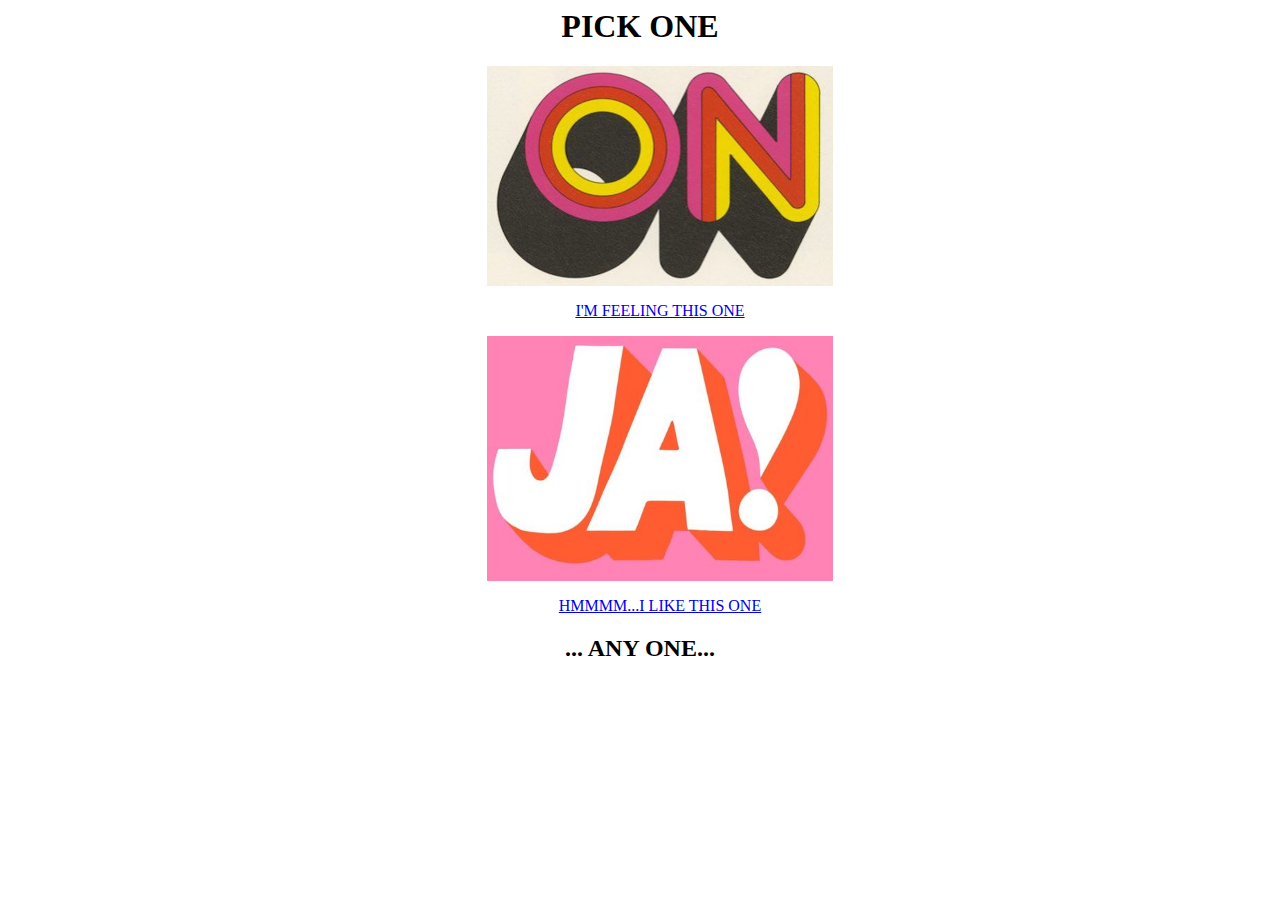
<file: creative_computing/text-adventure/page1.html>
<html>
	<head>
		<title> let's get started </title>

		<center>
		<h1>PICK ONE</h1>
	</head>

	<body>

		<ul>
			<p>
				<img src="image1.jpg" width="346"/>
			</p>

			<p>
				<a href="page2.html">I'M FEELING THIS ONE</a>
			</p>

			<p>
				<img src="image2.png" width="346" />
			</p>
			
			<a href="page3.html">HMMMM...I LIKE THIS ONE</a>
			</p>
		</ul>
		<h2>... ANY ONE...</h2>
		</center>
	</body>
		
	
</html>
</file>
<file: creative_computing/appropriate/appropriate.css>
body {
	background-color: #E3262A; 
}
</file>
<file: creative_computing/clock/clock.css>
.circle {
	width: 50px;
	height: 50px;
	background: black;
	border-radius: 50px;
}

.circle1{
	position:absolute;
	top:10px;
	left:0px;
}

.circle2{
	position:absolute;
	top:10px;
	left:100px;

}
.circle3{
	position:absolute;
	top:10px;
	left:200px;

}
.circle4{
	position:absolute;
	top:10px;
	left:300px;

}
.circle5{
	position:absolute;
	top:10px;
	left:400px;

}
.circle6{
	position:absolute;
	top:10px;
	left:500px;

}
.circle7{
	position:absolute;
	top:70px;
	left:0px;

}
.circle8{
	position:absolute;
	top:70px;
	left:100px;

}
.circle9{
	position:absolute;
	top:70px;
	left:200px;

}
.circle10{
	position:absolute;
	top:70px;
	left:300px;

}
.circle11{
	position:absolute;
	top:70px;
	left:400px;

}
.circle12{
	position:absolute;
	top:70px;
	left:500px;

}
.circle13{
	position:absolute;
	top:130px;
	left:0px;

}
.circle14{
	position:absolute;
	top:130px;
	left:100px;

}
.circle15{
	position:absolute;
	top:130px;
	left:200px;

}
.circle16{
	position:absolute;
	top:130px;
	left:300px;

}
.circle17{
	position:absolute;
	top:130px;
	left:400px;

}
.circle18{
	position:absolute;
	top:130px;
	left:500px;

}
.circle19{
	position:absolute;
	top:190px;
	left:0px;

}
.circle20{
	position:absolute;
	top:190px;
	left:100px;

}
.circle21{
	position:absolute;
	top:190px;
	left:200px;

}
.circle22{
	position:absolute;
	top:190px;
	left:300px;

}
.circle23{
	position:absolute;
	top:190px;
	left:400px;

}
.circle24{
	position:absolute;
	top:190px;
	left:500px;

}
.circle25{
	position:absolute;
	top:250px;
	left:0px;

}
.circle26{
	position:absolute;
	top:250px;
	left:100px;

}
.circle27{
	position:absolute;
	top:250px;
	left:200px;

}
.circle28{
	position:absolute;
	top:250px;
	left:300px;

}
.circle29{
	position:absolute;
	top:250px;
	left:400px;

}
.circle30{
	position:absolute;
	top:250px;
	left:500px;

}
.circle31{
	position:absolute;
	top:310px;
	left:0px;

}
.circle32{
	position:absolute;
	top:310px;
	left:100px;

}
.circle33{
	position:absolute;
	top:310px;
	left:200px;

}
.circle34{
	position:absolute;
	top:310px;
	left:300px;

}
.circle35{
	position:absolute;
	top:310px;
	left:400px;

}
.circle36{
	position:absolute;
	top:310px;
	left:500px;

}
.circle37{
	position:absolute;
	top:370px;
	left:0px;

}
.circle38{
	position:absolute;
	top:370px;
	left:100px;

}
.circle39{
	position:absolute;
	top:370px;
	left:200px;

}
.circle40{
	position:absolute;
	top:370px;
	left:300px;

}
.circle41{
	position:absolute;
	top:370px;
	left:400px;

}
.circle42{
	position:absolute;
	top:370px;
	left:500px;

}
.circle43{
	position:absolute;
	top:430px;
	left:0px;

}
.circle44{
	position:absolute;
	top:430px;
	left:100px;

}
.circle45{
	position:absolute;
	top:430px;
	left:200px;

}
.circle46{
	position:absolute;
	top:430px;
	left:300px;

}
.circle47{
	position:absolute;
	top:430px;
	left:400px;

}
.circle48{
	position:absolute;
	top:430px;
	left:500px;

}
.circle49{
	position:absolute;
	top:490px;
	left:0px;

}
.circle50{
	position:absolute;
	top:490px;
	left:100px;

}
.circle51{
	position:absolute;
	top:490px;
	left:200px;

}
.circle52{
	position:absolute;
	top:490px;
	left:300px;

}
.circle53{
	position:absolute;
	top:490px;
	left:400px;

}
.circle54{
	position:absolute;
	top:490px;
	left:500px;

}
.circle55{
	position:absolute;
	top:550px;
	left:0px;

}
.circle56{
	position:absolute;
	top:550px;
	left:100px;

}
.circle57{
	position:absolute;
	top:550px;
	left:200px;

}
.circle58{
	position:absolute;
	top:550px;
	left:300px;
}
.circle59{
	position:absolute;
	top:550px;
	left:400px;

}
.circle60{
	position:absolute;
	top:550px;
	left:500px;

}
</file>
<file: creative_computing/grid/grid.css>
.box {
    border: 1px dotted #FFF;
    height: 20px;
    width: 20px;
    float: left;
}

.pink {
    background-color: pink;
}

.turquoise {
    background-color: turquoise;
}

br {
    clear: both;
}

h1 {
	font-family:sans-serif;
}
</file>
<file: creative_computing/homepage/homepage.css>
#projects{font-family: "Futura"; color:#E3262A;
			font-weight: bold;}
#projects:hover{
	color:white;
}

body{
	background-color: #FFA89D;
	font-family: "Futura"; 
	color:#E3262A; 
	line-height: 5px;}


h1{color:#E3262A;font-family: "Windsor"; 
letter-spacing: 7px; 
font-size: 60px;
 line-height: 10px;}

.subtitle{font-style: italic;
font-size: 55px;}



a{color:#E3262A;
	font-size: 12px;}
</file>
<file: creative_computing/layoutexercise/layoutexercise.css>
body{
	background-color: #DDDDDD;
}

#left-column{
	background-color: #001f3f;
	color:#DDDDDD;
	font-family:sans-serif;
	position:fixed;
	right:50%;
	height:60%;
}

.column{
	padding-left: 5%;
	padding-right: 5%;
	line-height: 1.5;
}

#right-column{
	background-color: #FF4136; 
	color:#DDDDDD;
	font-family:sans-serif;
	position: fixed;
	left:50%;
	right:0.01px;
	height:55%;
	
}

#footer{
	background-color: #3D9970;
	font-family: sans-serif;
	color:#DDDDDD;
	position: fixed;
	top:94%;
	width:100%;
	padding-left: 50%
}

h1{
	padding-top:10%;
}

.face{
	width:100px;
	height:100px;
	background-color:#B10DC9;
	position:fixed;
	top: 85%;
	left:90%;
	border-radius: 150px;
	transition: background-color 1s;
}
.face:hover{
	background-color: yellow;
}

.eye.eye-left{
	width:15px;
	height:15px;
	background-color:black;
	border-radius: 150px;
	position: absolute;
	left: 60px;
	top: 20px;
}
.eye.eye-right{
	width:15px;
	height:15px;
	background-color: black;
	border-radius:150px;
	position: absolute;
	left: 20px;
	top: 20px;
}
.mouth{
	height:10px;
	width:67px;
	background-color: black;
	border-radius: 15px;
	position:absolute;
	top:60px;
	left:15px;
}
</file>
<file: creative_computing/threethings/drawings.css>
body{
	background-color: #C1E3F2;
}
body{
	background-color:#C1E3F2;
	transition: background-color 4s;
}
body:hover{
	background-color: #0F376B;
}


#grass{
	background-color: #2C733C;
	position: absolute;
	bottom:0;
	width:100%;
	height:105px;
	left:0px;
}

#sun{
	background: yellow;
    width: 80px;
    height: 80px;
    position: relative;
    text-align: center;
    -webkit-transform: rotate(20deg);
       -moz-transform: rotate(20deg);
        -ms-transform: rotate(20deg);
         -o-transform: rotate(20eg);
}
#sun:before {
    content: "";
    position: absolute;
    top: 0;
    left: 0;
    height: 80px;
    width: 80px;
    background: yellow;
    -webkit-transform: rotate(135deg);
       -moz-transform: rotate(135deg);
        -ms-transform: rotate(135deg);
         -o-transform: rotate(135deg);
}

.trunk{
	background-color: #502A1A;
	width:40px; 
	height:200px; 
	position:absolute;
	left:1200px;
	top:401px;
}
.foliage{
	background-color: #2C733C;
	width:120px;
	height:270px;
	position: absolute;
	left:1150px;
	top: 201px;
	border-radius:15px;
}
.foliage{background-color: #2C733C;
transition:background-color 4s;}
.foliage:hover{
	background-color: #893416;
}


.blob1{
	background-color: white;
	float:right;
	width:60px;
	height:40px;
	border-radius: 15px;
}

.blob2{
	background-color:white;
	width:50px;
	height:50px;
	position:absolute;
	top:230px;
	left:490px;
	border-radius: 130px;
}

.blob3{
	background-color: white;
	float:left;
	width:90px;
	height:105px;
	border-radius: 36px;
}

.blob4{background-color:white;
	width:200px;
	height:100px;
	position:absolute;
	top:170px;
	left:300px;
	border-radius: 130px;

}

.blob5{background-color:white;
	width:100px;
	height:70px;
	position:absolute;
	top:230px;
	left:270px;
	border-radius: 70px;
}

.blob5{
	background-color:white;
	transition: background-color 2s;
}

.blob5:hover{
	background-color: grey;
}

.blob1{
	background-color:white;
	transition: background-color 2s;
}

.blob1:hover{
	background-color: grey;
}

.blob2{
	background-color:white;
	transition: background-color 2s;
}

.blob2:hover{
	background-color: grey;
}

.blob3{
	background-color:white;
	transition: background-color 2s;
}

.blob3:hover{
	background-color: grey;
}

.blob4{
	background-color:white;
	transition: background-color 2s;
}

.blob4:hover{
	background-color: grey;
}


.base1{
	width:200px; 
	height:150px; 
	position:absolute;
	background-color:#F29389;
	left:50px;
	top:450px;
}

.door1{
	width:40px; 
	height:90px; 
	position:absolute;
	background-color:#BF7459;
	left:125px;
	top:510px;

}

.window1{
	position: absolute;
	width:50px;
	height:50px;
	background-color: #9FAFC1;
	left:70px;
	top: 480px;
}

.window1{background-color: #9FAFC1;
transition:background-color 1s;}
.window1:hover{
	background-color: yellow;
}


.window2{
	position: absolute;
	width:50px;
	height:50px;
	background-color: #9FAFC1;
	left:170px;
	top: 480px;

}
.window2{background-color: #9FAFC1;
transition:background-color 1s;}
.window2:hover{
	background-color: yellow;
}



.roof1{
	position: absolute;
	width:0;
	height:0;
	border-left:100px solid transparent;
	border-right:150px solid transparent;
	border-bottom:100px solid #BF7459;
	left:20px;
	top:350px;
}


.base2{
	width:250px;
	height:150px;
	position:absolute;
	background-color: #568BA6;
	left:400px;
	top:450px;
}

.door2{
	width:40px; 
	height:90px; 
	position:absolute;
	background-color:#A81F3F;
	left:505px;
	top:510px;

}

.window3{position: absolute;
	width:70px;
	height:50px;
	background-color: #9FAFC1;
	left:430px;
	top: 480px;
}
.window3{background-color: #9FAFC1;
transition:background-color 1s;}
.window3:hover{
	background-color: yellow;
}


.window4{position: absolute;
	width:70px;
	height:50px;
	background-color: #9FAFC1;
	left:550px;
	top: 480px;
}
.window4{background-color: #9FAFC1;
transition:background-color 1s;}
.window4:hover{
	background-color: yellow;
}


.roof2{
	width: 0;
	height:0;
	position:absolute;
	border-left:100px solid transparent;
	border-right:150px solid transparent;
	border-bottom: 100px solid #6D828C;
	left: 400px;
	top:350px;
}

.garage{
	width:80px;
	height:80px;
	position:absolute;
	background-color: #49758C;
	left:650px;
	top:520px;
}

.garagedoor{
	
}


.base3{
	width:200px;
	height:300px;
	position:absolute;
	left: 800px;
	top:300px;
	background-color: #F4F1BE;

}

.door3{
    width:40px; 
	height:90px; 
	position:absolute;
	background-color:#409FC1;
	left:880px;
	top:510px;
}

.window5{position: absolute;
	width:50px;
	height:50px;
	background-color: #9FAFC1;
	left:820px;
	top: 350px;
}
.window5{background-color: #9FAFC1;
transition:background-color 1s;}
.window5:hover{
	background-color: yellow;
}


.window6{position: absolute;
	width:50px;
	height:50px;
	background-color: #9FAFC1;
	left:820px;
	top: 450px;
}
.window6{background-color: #9FAFC1;
transition:background-color 1s;}
.window6:hover{
	background-color: yellow;
}

.window7{position: absolute;
	width:50px;
	height:50px;
	background-color: #9FAFC1;
	left:930px;
	top: 350px;
}
.window7{background-color: #9FAFC1;
transition:background-color 1s;}
.window7:hover{
	background-color: yellow;
}

.window8{position: absolute;
	width:50px;
	height:50px;
	background-color: #9FAFC1;
	left:930px;
	top: 450px;
}
.window8{background-color: #9FAFC1;
transition:background-color 1s;}
.window8:hover{
	background-color: yellow;
}
</file>
